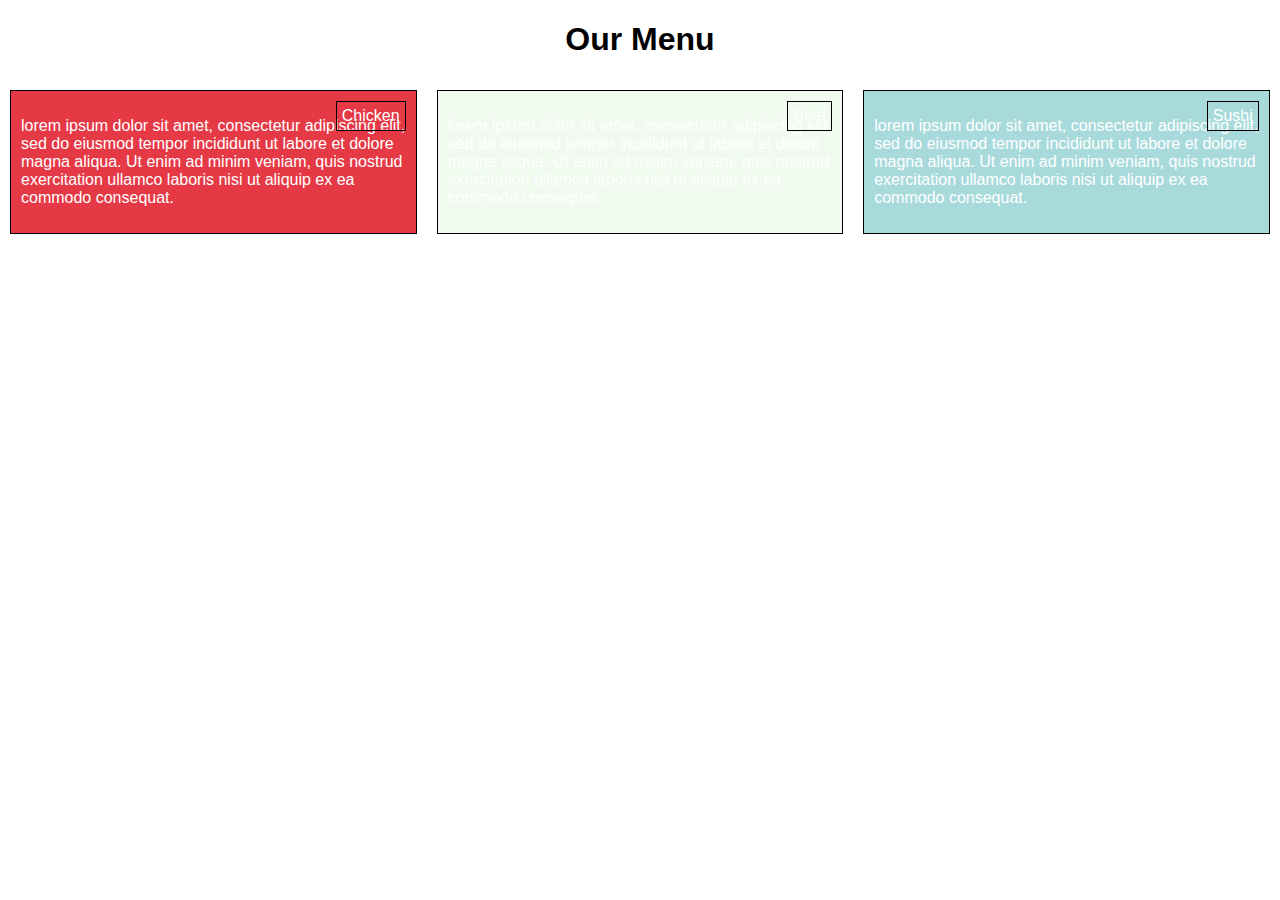
<file: module2-solution/index.html>
<!DOCTYPE html>
<html lang="en">
<head>
    <meta charset="UTF-8">
    <meta name="viewport" content="width=device-width, initial-scale=1.0">
    <link rel="stylesheet" href="styles.css">
    <title>Our Menu</title>
</head>
<body>
    <header>
        <h1>Our Menu</h1>
    </header>
    <main>
        <section class="menu-item chicken">
            <div class="title">Chicken</div>
            <p>lorem ipsum dolor sit amet, consectetur adipiscing elit, sed do eiusmod tempor incididunt ut labore et dolore magna aliqua. Ut enim ad minim veniam, quis nostrud exercitation ullamco laboris nisi ut aliquip ex ea commodo consequat.</p>
        </section>
        <section class="menu-item beef">
            <div class="title">Beef</div>
            <p>lorem ipsum dolor sit amet, consectetur adipiscing elit, sed do eiusmod tempor incididunt ut labore et dolore magna aliqua. Ut enim ad minim veniam, quis nostrud exercitation ullamco laboris nisi ut aliquip ex ea commodo consequat.</p>
        </section>
        <section class="menu-item sushi">
            <div class="title">Sushi</div>
            <p>lorem ipsum dolor sit amet, consectetur adipiscing elit, sed do eiusmod tempor incididunt ut labore et dolore magna aliqua. Ut enim ad minim veniam, quis nostrud exercitation ullamco laboris nisi ut aliquip ex ea commodo consequat.</p>
        </section>
    </main>
</body>
</html>
</file>
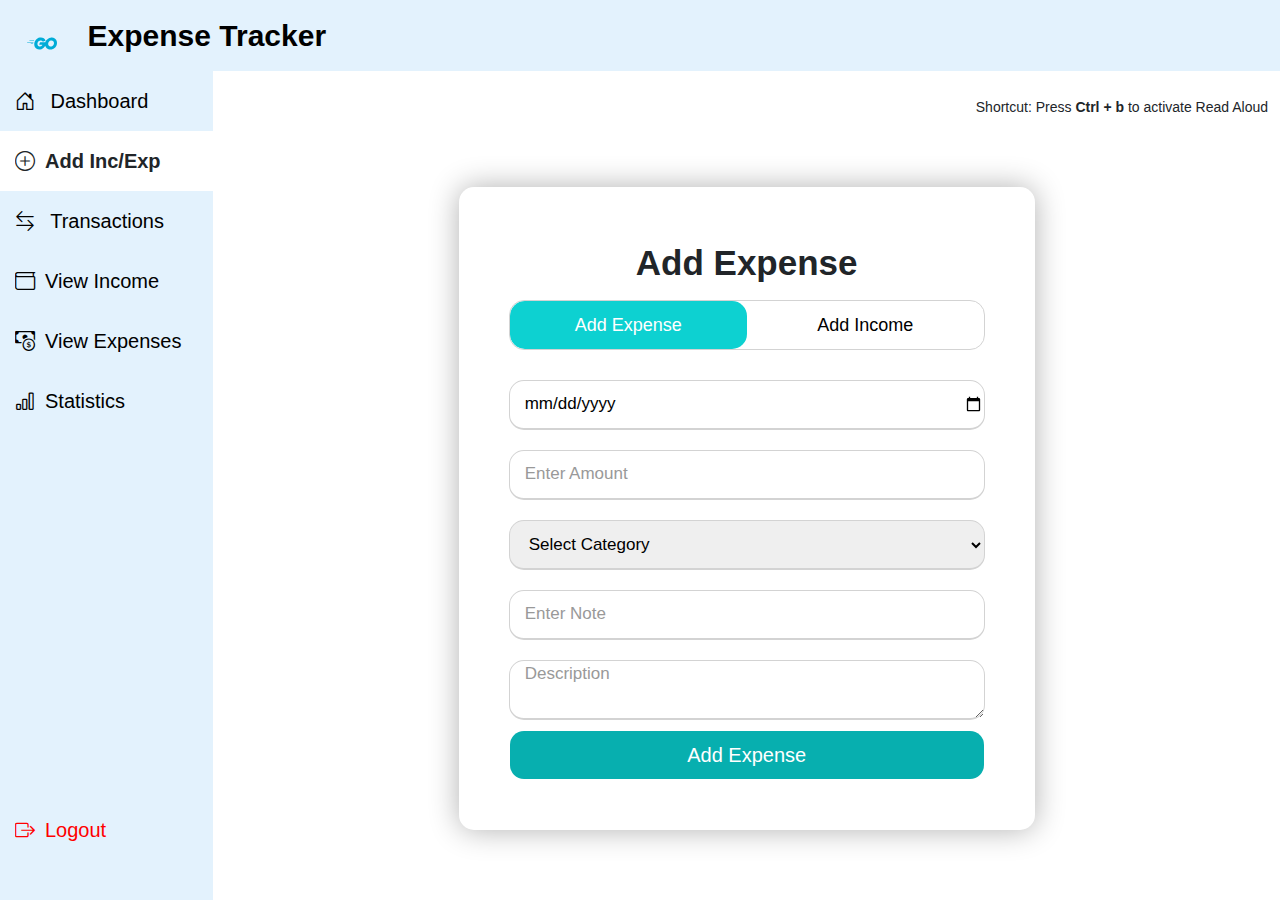
<file: add-inc-exp.html>
<!DOCTYPE html>
<html lang="en">

<head>
    <meta charset="UTF-8">
    <meta name="viewport" content="width=device-width, initial-scale=1.0">
    <title>Add Income/Expense</title>
    <link href="https://cdn.jsdelivr.net/npm/bootstrap@5.3.0-alpha1/dist/css/bootstrap.min.css" rel="stylesheet">
    <link href="https://cdn.jsdelivr.net/npm/bootstrap-icons/font/bootstrap-icons.css" rel="stylesheet">

    <link rel="stylesheet" href="add-inc-exp.css">

    <style>
        .popUp {
            position: absolute;
    height: 25vh;
    width: 25vw;
    top: 50%;
    left: 50%;
    transform: translate(-50%, -50%);
    background: #f0f8ff; /* Light azure */
    border: 1px solid #3f51b5; /* Blue border */
    border-radius: 15px; /* Rounder corners */
    box-shadow: 0 10px 20px rgba(0, 0, 0, 0.3); /* Soft shadow for depth */
    opacity: 0;
    visibility: hidden;
    transition: opacity 0.4s ease, visibility 0.4s ease, transform 0.4s ease;
    justify-content: center;
    align-items: center;
    flex-direction: column;
    display: flex;
    z-index: 999999;
    padding: 20px; /* Add some padding inside */
        }

        .popUp h2 {
    color: #3f51b5; /* Match the border color */
    font-family: 'Arial', sans-serif;
    font-size: 1.5rem;
    margin-bottom: 10px;
}

.popUp img {
    width: 40px; /* Slightly larger checkmark */
    height: 40px;
}
.popUp.show {
    opacity: 1;
    visibility: visible;
    transform: translate(-50%, -50%) scale(1.05); /* Slightly grow for attention */
}



    @media (min-width:992px) and (max-width:1199px){
      .popUp {
      width: 50%;
    }
  
    } 

    @media (min-width:768px) and (max-width:991px){
      .popUp {
      width: 60%;
    }
    .popUp.show {
      width: 60%;
      z-index: 9;
      opacity: 1; 
      visibility: visible;
      transform: translate(-50%, -50%) scale(1.05); 
  }
    }
   
    @media (max-width:767px){
      .popUp {
      width: 70%;
    }
    .popUp.show {
      width: 70%;
      z-index: 9;
      opacity: 1; 
      visibility: visible;
      transform: translate(-50%, -50%) scale(1.05); 
  }
      
    }

    @media (max-width:530px){

      .popUp {
      width: 80%;
    }
  
    .popUp.show {
      width: 80%;
      z-index: 9;
      opacity: 1; 
      visibility: visible;
      transform: translate(-50%, -50%) scale(1.05); 
  }
  
}
    </style>
    
</head>

<header>
    <nav class="navbar fixed-top" style="background-color: #e3f2fd;">
        <div class="container-fluid">
            <a class="navbar-brand" href="#">
                <img src="logo.svg" alt="Logo" width="60" height="30" class="d-inline-block align-text-top">
                <span id="brand">Expense Tracker</span>
            </a>
            <span class="navbar-text" id="User_Name"></span>
            <button class="navbar-toggler d-md-none" type="button" data-bs-toggle="collapse" data-bs-target="#sidebar"
                aria-controls="sidebar" aria-expanded="false" aria-label="Toggle navigation">
                <span class="navbar-toggler-icon"></span>
            </button>
        </div>
    </nav>
</header>

<body style="display: flex;flex-direction: column;">
    <div id="regMessagePopUp" class="popUp"><h2>Added successfully</h2><img src="checkMark.png" width="30" height="30"> </div>
    
    
    <div class="container-fluid">
        <div class="row">
            <!-- Sidebar -->
            <nav id="sidebar" style="z-index: 9;" class="col-md-3 col-lg-2 d-md-block sidebar collapse navbar-collapse">
                <div class="position-sticky">
                    <ul class="nav flex-column navbar-nav ms-auto mb-2 mb-lg-0">
                        <li class="nav-item">
                            <a id="invisible" class="nav-link" href="#">
                                <i class="bi bi-house-door"></i> Dashboard
                            </a>
                        </li> 
                        <li class="nav-item">
                            <a class="nav-link" href="homepage.html">
                                <i class="bi bi-house-door"></i> Dashboard
                            </a>
                        </li>
                        <li class="nav-item ">
                            <a class="nav-link active"  href="add-inc-exp.html">
                                <i class="bi bi-plus-circle"></i>Add Inc/Exp
                            </a>
                        </li>
                        <li class="nav-item">
                            <a class="nav-link" href="transactions.html">
                                <i class="bi bi-arrow-left-right"></i> Transactions
                            </a>
                        <li class="nav-item">
                            <a class="nav-link" href="viewinc.html">
                                <i class="bi bi-wallet"></i>View Income
                            </a>
                        </li>
                        <li class="nav-item">
                            <a class="nav-link" href="viewexp.html">
                                <i class="bi bi-cash-coin"></i>View Expenses
                            </a>
                        </li>
                        </li>
                        <li class="nav-item">
                            <a class="nav-link" href="stats.html">
                                <i class="bi bi-bar-chart"></i>Statistics
                            </a>
                        </li>
                    </ul>
                </div>

                <div class="position-absolute bottom-0 w-95">
                    <ul class="nav flex-column mb-3">
                        <li class="nav-item" id="logout">
                            <a class="nav-link" style="margin-bottom: 10%;" href="login.html">
                                <span id="lgout"><i class="bi bi-box-arrow-right"></i>Logout</span>
                            </a>
                        </li>
                    </ul>
                </div>
            </nav>
            <div class="text-end mt-4" style="margin-right: 10px; padding-top: 30px;">
                <button id="readAloudButton" class="btn btn-primary" hidden>Read Aloud</button>
                <p><small>Shortcut: Press <strong>Ctrl + b</strong> to activate Read Aloud</small></p>
            </div>
            <main class="col-md-9 ms-sm-auto col-lg-10 content" style="display: flex; justify-content: center;">
                

                <div class="wrapper">
                    <div class="title-text">
                        <div class="title login">Add Expense</div>
                    </div>
                    <div class="form-container">
                        <div class="slide-controls">
                            <input type="radio" name="slide" id="login" checked>
                            <input type="radio" name="slide" id="signup">
                            <label for="login" class="slide login">Add Expense</label>
                            <label for="signup" class="slide signup">Add Income</label>
                            <div class="slider-tab"></div>
                        </div>
                        <div class="form-inner">
                            <form action="#" id="ExpenseForm" class="login" onsubmit="handleAddIncomeExpense(event,true)">
                                <div class="field">
                                    <input type="date" name="date" id="date" placeholder="Date" required>
                                </div>
                                <div class="field">
                                    <input type="number" name="amount" id="amount" placeholder="Enter Amount"  required>
                                </div>
                                <div class="field">
                                    <select name="cat" id="cat" required >
                                        <option value=""selected disabled hidden id="place">Select Category</option>
                                        <option value="Food">Food</option>
                                        <option value="Transport">Transport</option>
                                        <option value="Household">Household</option>
                                        <option value="Apparel">Apparel</option>
                                        <option value="Beauty">Beauty</option>
                                        <option value="Health">Health</option>
                                        <option value="Grocery">Grocery</option>
                                        <option value="Shopping">Shopping</option>
                                        <option value="Others">Others</option>
                                    </select>
                                </div>
                                <div class="field">
                                    <input type="text" name="note" id="note" placeholder="Enter Note" required>
                                </div>
                                <div class="field">
                                    <textarea name="description" id="description" placeholder="Description" ></textarea>
                                </div>
                                <div class="field btn">
                                    <div class="btn-layer"></div>
                                    <input type="submit" value="Add Expense">
                                </div>
                            </form>
                            <form action="#" id="IncomeForm" class="signup" onsubmit="handleAddIncomeExpense(event,false)">
                                <div class="field">
                                    <input type="date" name="date" id="date" placeholder="Date" required>
                                </div>
                                <div class="field">
                                    <input type="number" name="amount" id="amount" placeholder="Enter Amount"  required>
                                </div>
                                <div class="field">
                                    <select name="cat" id="cat" required>
                                        <option value="" selected disabled hidden id="place">Select Category</option>
                                        <option value="Allowance">Allowance</option>
                                        <option value="Salary">Salary</option>
                                        <option value="Petty Cash">Petty Cash</option>
                                        <option value="Bonus">Bonus</option>
                                        <option value="Contribution">Contribution</option>
                                        <option value="Shares">Returns from Shares</option>
                                        <option value="Others">Others</option>
                                    </select>
                                </div>
                                <div class="field">
                                    <input type="text" name="note" id="note" placeholder="Enter Note" required>
                                </div>
                                <div class="field">
                                    <textarea name="description" id="description" placeholder="Description" ></textarea>
                                </div>
                                <div class="field btn">
                                    <div class="btn-layer"></div>
                                    <input type="submit" value="Add Income">
                                </div>
                            </form>
                        </div>
                    </div>
                </div>
            </main>
        </div>
    </div>
    <script src="https://cdn.jsdelivr.net/npm/@popperjs/core@2.11.6/dist/umd/popper.min.js"></script>
    <script src="https://cdn.jsdelivr.net/npm/bootstrap@5.1.3/dist/js/bootstrap.min.js"></script>
    <script>

        const loginText = document.querySelector(".title-text .login");
        const loginForm = document.querySelector("form.login");
        const loginBtn = document.querySelector("label.login");
        const signupBtn = document.querySelector("label.signup");
        signupBtn.onclick = (() => {
            loginForm.style.marginLeft = "-50%";
            loginText.innerText='Add Income';
            resetForms();
        });
        loginBtn.onclick = (() => {
            loginForm.style.marginLeft = "0%";
            loginText.innerText='Add Expense';
            resetForms();
           
        });


        let user={};
        function getUser(){
            const users = JSON.parse(localStorage.getItem('users')) || [];
            const currentUser = JSON.parse(localStorage.getItem('currentUser')) || {};
            
            if(user){
                user = users.find(user => user.userName === currentUser.userName);
            }else{
                window.location.href = 'login.html';
            }
        let user_Name_doc = document.getElementById('User_Name');
        user_Name_doc.innerText=`Hi ${user.name}`
        }
        getUser();

        function resetForms() {
            // Reset Expense Form
            document.getElementById('ExpenseForm').reset();

            // Reset Income Form
            document.getElementById('IncomeForm').reset();
        }

        function handleAddIncomeExpense(event,expense){
            event.preventDefault();

            let date=event.currentTarget[0].value;
            let amount=event.currentTarget[1].value;
            let category=event.currentTarget[2].value;
            let note=event.currentTarget[3].value;
            let description=event.currentTarget[4].value;

            const newIncome = {
                id:Math.random(),
                date: date,
                amount: amount,
                category: category,
                note: note,
                description: description,
                type:expense?"EXPENSE":'INCOME'
            };

            if(expense){
                user.expenses.push(newIncome);
            }else{
                user.income.push(newIncome);
            }
            
            let users = JSON.parse(localStorage.getItem('users')) || [];

            let newUserList = users.filter((userObj)=>userObj.userName!=user.userName);

            newUserList.push(user);

            localStorage.setItem('users', JSON.stringify(newUserList));

            const popUp = document.getElementById('regMessagePopUp');
            popUp.innerText = `${expense ? "Expense" : "Income"} added successfully`;

            
            const img = document.createElement('img');
            img.src = "checkMark.png";
            img.width = 30;
            img.height = 30;

            
            popUp.appendChild(img);
            popUp.classList.add('show'); 
            setTimeout(() => {
                popUp.classList.remove('show'); 
            }, 2000);
            resetForms();

        }

        // Function to check if the Add Expense or Add Income form is active and read the data accordingly
        function speakFormData() {
            // Cancel any ongoing speech first to restart from the beginning
            window.speechSynthesis.cancel();

            // Get which form is currently selected (Add Expense or Add Income)
            const loginRadio = document.getElementById('login');
            const isExpense = loginRadio.checked; // If 'login' is checked, it's the Add Expense form.

            // Now based on which form is active, gather the respective data
            let date, amount, category, note, description;

            if (isExpense) {
                // Add Expense form is active
                date = document.querySelector('form.login #date').value || "No date selected";
                amount = document.querySelector('form.login #amount').value || "No amount entered";
                category = document.querySelector('form.login #cat').value || "No category selected";
                note = document.querySelector('form.login #note').value || "No note entered";
                description = document.querySelector('form.login #description').value || "No description provided";
            } else {
                // Add Income form is active
                date = document.querySelector('form.signup #date').value || "No date selected";
                amount = document.querySelector('form.signup #amount').value || "No amount entered";
                category = document.querySelector('form.signup #cat').value || "No category selected";
                note = document.querySelector('form.signup #note').value || "No note entered";
                description = document.querySelector('form.signup #description').value || "No description provided";
            }

            // Construct the text to be spoken based on the active form
            const textToSpeak = `
        Here is the information you have entered: 
        Date: ${date}, 
        Amount: ${amount}, 
        Category: ${category}, 
        Note: ${note}, 
        Description: ${description}.
    `;

            // Use the SpeechSynthesis API for text-to-speech
            const speechSynthesis = window.speechSynthesis;
            const utterance = new SpeechSynthesisUtterance(textToSpeak);

            // Speak the text
            speechSynthesis.speak(utterance);
        }

        // Add keyboard shortcut (Ctrl + R) to trigger the reading of form data
        document.addEventListener('keydown', (event) => {
            if (event.ctrlKey && event.key === 'b') {
                event.preventDefault();  // Prevent default browser behavior (if any)
                speakFormData();  // Restart speech when Ctrl+R is pressed
            }
        });

        // Add a button click event listener to restart the speech when the button is pressed
        document.getElementById('ttsFormBtn').addEventListener('click', speakFormData);
        
    </script>
</body>

</html>
</file>
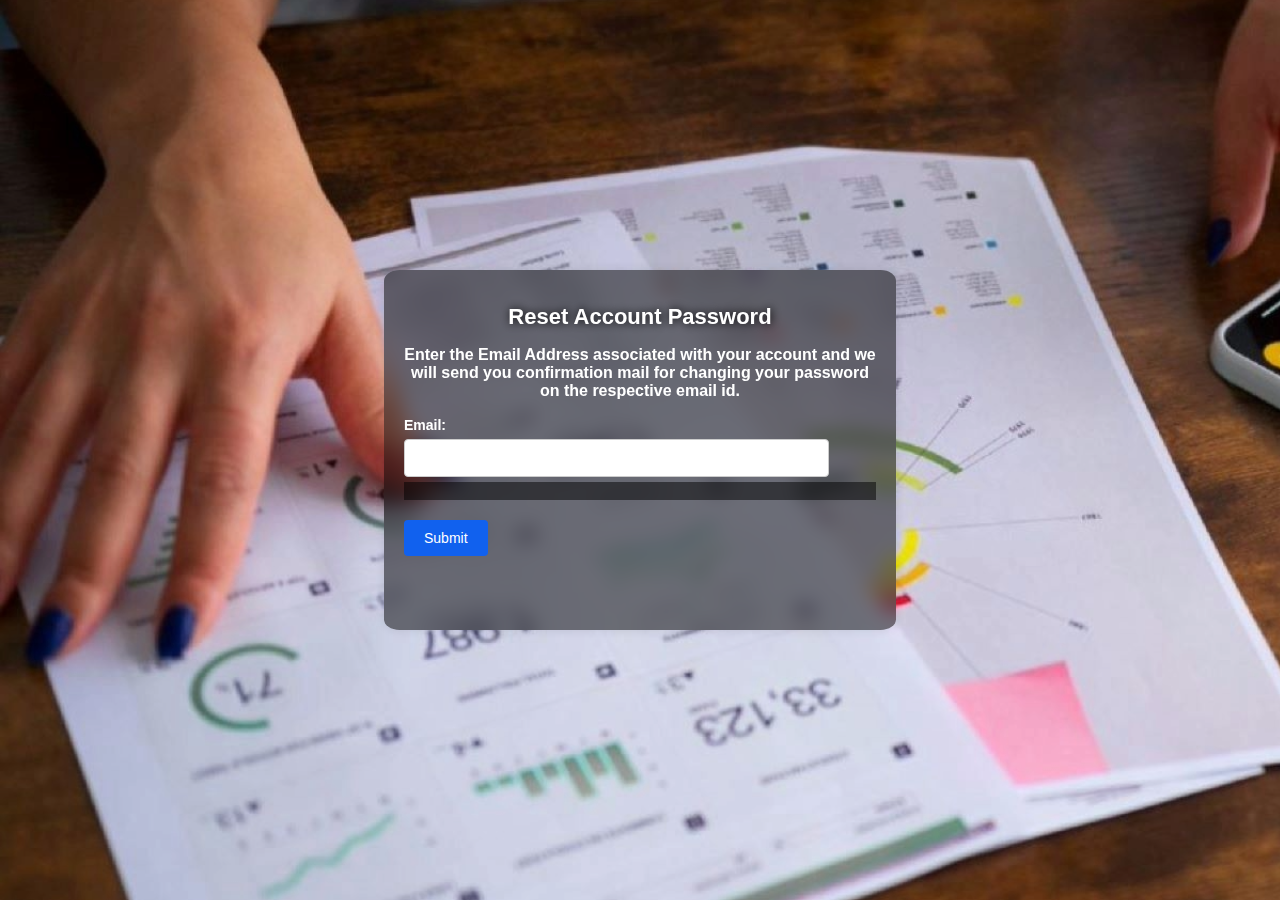
<file: forgetPassword.html>
<!DOCTYPE html>
<html lang="en">
<head>
  <meta charset="UTF-8">
  <meta name="viewport" content="width=device-width, initial-scale=1.0">
  <title>Multi-Step Form</title>
  <link rel="stylesheet" type="text/css" href="tlogin.css">
  <style>
      .popUp {
    position: absolute;
    height: 25vh;
    width: 25vw;
    top: 50%;
    left: 50%;
    transform: translate(-50%, -50%);
    background: #f0f8ff; /* Light azure */
    border: 1px solid #3f51b5; /* Blue border */
    border-radius: 15px; /* Rounder corners */
    box-shadow: 0 10px 20px rgba(0, 0, 0, 0.3); /* Soft shadow for depth */
    opacity: 0;
    visibility: hidden;
    transition: opacity 0.4s ease, visibility 0.4s ease, transform 0.4s ease;
    justify-content: center;
    align-items: center;
    flex-direction: column;
    display: flex;
    z-index: 999999;
    padding: 20px; /* Add some padding inside */
}

.popUp h2 {
    color: #3f51b5; /* Match the border color */
    font-family: 'Arial', sans-serif;
    font-size: 1.5rem;
    margin-bottom: 10px;
}

.popUp img {
    width: 40px; /* Slightly larger checkmark */
    height: 40px;
}

.popUp.show {
    opacity: 1;
    visibility: visible;
    transform: translate(-50%, -50%) scale(1.05); /* Slightly grow for attention */
}

    body {
      
      background-image:url(login.png);
      display: flex;
      justify-content: center;
      align-items: center;
      height: 100vh;
      width: 100vw;
      margin: 0;
    }

    .form-container {
      width: 30vw;
	  height: 40vh;
    min-height: fit-content;
      padding: 20px;
      background-color: rgba(0, 0, 0, 0.5); /* Semi-transparent background color */
      backdrop-filter: blur(10px);
      box-shadow: 0px 0px 10px rgba(0, 0, 0, 0.1);
      border-radius: 3%;
    }

    .form-step {
      display: none;
    }

    .form-step.active {
      display: block;
    }

    .form-container h2 {
      text-align: center;
      margin-bottom: 20px;
      font-size: 20px;
      color: white;
	  text-shadow: black 1px 0 10px;
	  font:600 22px/18px 'Open Sans',sans-serif;
    }

    .form-group {
      margin-bottom: 15px;
    }
	
	.form-group p{
      color: white; 
	  text-align: center;
    }

    .form-group label {
      display: block;
      margin-bottom: 5px;
      font-size: 14px;
      color: white;
	  
    }

    .form-group input {
      width: 90%;
      padding: 10px;
      margin: 0px ;
      font-size: 14px;
      border: 1px solid #ccc;
      border-radius: 4px;
    }

    .form-navigation {
      display: flex;
      justify-content: space-between;
      margin-top: 20px;
    }

    .form-navigation button {
      padding: 10px 20px;
      font-size: 14px;
      border: none;
      color: #fff;
      cursor: pointer;
      border-radius: 4px;
    }

    .form-navigation .next-btn {
      background:#1161ee;
    }

    .login-error-message {
      color: red;
      font-size: 12px;
      margin-top: 5px;
      color: rgba(0, 0, 0, 0); 
      text-align: center;
      font-size: x-small;
    }

    @media (min-width:1200px){
      .form-container{
        width: 40%;
        min-height: fit-content;
      }
    }

    @media (min-width:992px) and (max-width:1199px){
      .popUp {
      width: 50%;
    }
  
      .form-container{
        width: 60%;
        min-height: fit-content;
      }
    } 

    @media (min-width:768px) and (max-width:991px){
      .popUp {
      width: 60%;
    }
    .popUp.show {
      width: 60%;
      z-index: 9;
      opacity: 1; 
      visibility: visible;
      transform: translate(-50%, -50%) scale(1.05); 
  }
      .form-container{
        width:60%;
        height: min-content;
      }
    }
   
    @media (max-width:767px){
      .popUp {
      width: 70%;
    }
    .popUp.show {
      width: 70%;
      z-index: 9;
      opacity: 1; 
      visibility: visible;
      transform: translate(-50%, -50%) scale(1.05); 
  }
      .form-container{
        width:60%;
        font-size: small;
        height: min-content;
      }
    }

    @media (max-width:530px){

      .popUp {
      width: 80%;
    }
  
    .popUp.show {
      width: 80%;
      z-index: 9;
      opacity: 1; 
      visibility: visible;
      transform: translate(-50%, -50%) scale(1.05); 
  }
  
}


  </style>
</head>
<body>
  <div id="regMessagePopUp" class="popUp"><h2>Added successfully</h2><img src="checkMark.png" width="30" height="30"> </div>
    
  <div class="form-container">
    <h2>Reset Account Password</h2>
    
    <!-- Step 1: Email -->
    <div class="form-step active" id="step-1">
      <div class="form-group">
        
        <p>Enter the Email Address associated with your account and we will send you confirmation mail for changing your password on the respective email id.</p>
        <label for="email">Email:</label>
        <input type="regEmail" id="regEmail" required>
        <div id="regEmailError" style="backdrop-filter: blur(1000px);" class="login-error-message">Email is required.</div>
      </div>
      <div class="form-navigation">
        <button type="button" class="next-btn" onclick="nextStep(1)">Submit</button>
      </div>
    </div>
    
    <!-- Step 2: Security Question -->
    <div class="form-step" id="step-2">
      <div class="form-group">
        <label for="secQuestion" id="secQuestion">Security Question</label>
        <input type="text" id="secAnswer" required placeholder="Security Answer">
        <div id="secAnswerError" style="backdrop-filter: blur(1000px);" class="login-error-message">Email is required.</div>
      </div>
      <div class="form-navigation">
        <button type="button" class="next-btn" onclick="nextStep(2)">Next</button>
      </div>
    </div>
    
    <!-- Step 3: Password -->
    <div class="form-step" id="step-3">
      <div class="form-group">
        <label for="password">New Password:</label>
        <input type="password" id="password" required>
        <div id="passwordError" style="backdrop-filter: blur(1000px);" class="login-error-message">Email is required.</div>
      </div>
      <div class="form-group">
        <label for="confirm-password">Confirm Password:</label>
        <input type="password" id="confirm-password" required>
        <div id="confirm-passwordError" style="backdrop-filter: blur(1000px);" class="login-error-message">Email is required.</div>
      </div>
      <div class="form-navigation">
        <button type="submit" class="next-btn" onclick="nextStep(3)">Submit</button>
        
      </div>
    </div>
    
  </div>

  <script>
    let currentStep = 1;
    const totalSteps = 3;
    const currentUserEmail = document.getElementById('regEmail');
    let user={};
    var totalExpense = 0;
    var totalincome = 0;
    const users = JSON.parse(localStorage.getItem('users')) || [];
    const passwordRegex = /^(?=.*[A-Z])(?=.*\d)(?=.*[!@#$%^&*])[A-Za-z\d!@#$%^&*]{6,}$/; // at least 6 characters
    
    




    function showStep(step) {

      
      // Hide all steps
      for (let i = 1; i <= totalSteps; i++) {
        document.getElementById(`step-${i}`).classList.remove('active');
      }
      // Show current step
      document.getElementById(`step-${step}`).classList.add('active');
    }

    

    function nextStep(step) {
      const emailRegex = /^[^\s@]+@[^\s@]+\.[^\s@]+$/;
      let password = document.getElementById(`password`).value;
      let confirmpassword = document.getElementById(`confirm-password`).value;
      switch(step){
        case 1:

            if (currentUserEmail.value === "" || !emailRegex.test(currentUserEmail.value)) {
                displayError('regEmail', 'Valid email is required.');
                
                isValid = false;
                return;
            }else{
              if (users.find(user => user.userName === currentUserEmail.value)) {
                
                user = users.find(user => user.userName === currentUserEmail.value);
                
                document.getElementById(`secQuestion`).innerText=user.securityQuestion;
                
              }else{
                displayError('regEmail', 'No user Found');
                return;
                isValid = false;
                }
              
            }
            break;
        case 2:
          if(document.getElementById(`secAnswer`).value==''){
            displayError('secAnswer', 'PleaseEnter a value');
                
            isValid = false;
            return
          }else if (user.securityAnswer != document.getElementById(`secAnswer`).value) {
                displayError('secAnswer', 'Answer doesnt match');
                
                isValid = false;
                return;
            }
            break;
          case 3:
          if(password==''|| !passwordRegex.test(password)){
            displayError('password', 'Valid Password is required least 1 uppercase letter, 1 special character, and 1 number and at least 6 characters');
                
            isValid = false;
            return
          }else if (password!=confirmpassword) {
                displayError('confirm-password', 'Password doesnt match');
                
                isValid = false;
                return;
            }

          handlePasswordChange();
          break;
      }

      if (currentStep < totalSteps) {
        currentStep++;
        showStep(currentStep);
      }
    }

        function displayError(inputId, message) {
            const inputElement = document.getElementById(inputId);
            const errorElement = document.getElementById(inputId + 'Error');
            inputElement.classList.add('input-error');
            errorElement.style.display = 'block';
            errorElement.textContent = message;
            errorElement.style.color = 'red'; 
            
            inputElement.addEventListener('focus', function () {
                inputElement.classList.remove('input-error');
                errorElement.style.color = (inputId.includes('login') ? 'rgba(0, 0, 0, 0)' : 'rgba(0, 0, 0, 0)'); 
                
            });
        }
       

        function handlePasswordChange(){
            event.preventDefault();

            let password=document.getElementById(`password`).value;

            let users = JSON.parse(localStorage.getItem('users')) || [];

            let newUserList = users.filter((userObj)=>userObj.userName!=user.userName);

            user.password=password;

            newUserList.push(user);

            localStorage.setItem('users', JSON.stringify(newUserList));

            const popUp = document.getElementById('regMessagePopUp');
            popUp.innerText = `password updated successfully`;

            
            const img = document.createElement('img');
            img.src = "checkMark.png";
            img.width = 30;
            img.height = 30;

            
            popUp.appendChild(img);
             
            setTimeout(() => {
                popUp.classList.remove('show'); 
                window.location.href = "login.html";
            }, 2000);
            

        }



  </script>

</body>
</html>
</file>
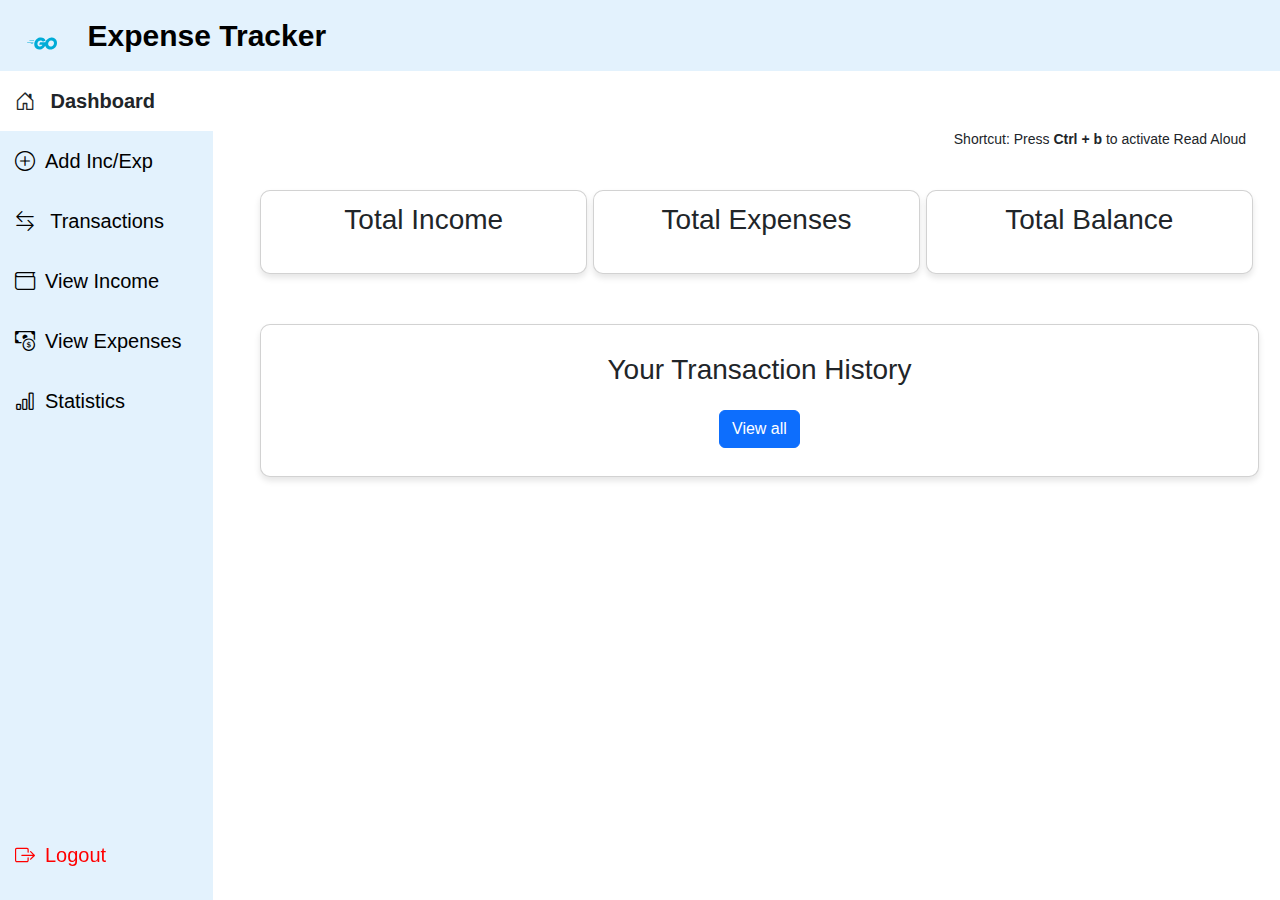
<file: homepage.html>
<!DOCTYPE html>
<html lang="en">

<head>
  <meta charset="UTF-8">
  <meta name="viewport" content="width=device-width, initial-scale=1.0">
  <title>Expense Dashboard</title>
  <link href="https://cdn.jsdelivr.net/npm/bootstrap@5.3.0-alpha1/dist/css/bootstrap.min.css" rel="stylesheet">
  <link href="https://cdn.jsdelivr.net/npm/bootstrap-icons/font/bootstrap-icons.css" rel="stylesheet">

  <link rel="stylesheet" href="homepage.css">
</head>
<header>
  <nav class="navbar fixed-top" style="background-color: #e3f2fd;">
    <div class="container-fluid">
      <a class="navbar-brand" href="#">
        <img src="logo.svg" alt="Logo" width="60" height="30" class="d-inline-block align-text-top">
        <span id="brand">Expense Tracker</span>
      </a>
      <span class="navbar-text" id="User_Name"></span>
      <button class="navbar-toggler d-md-none" type="button" data-bs-toggle="collapse" data-bs-target="#sidebar" aria-controls="sidebar" aria-expanded="false" aria-label="Toggle navigation">
      <span class="navbar-toggler-icon"></span>
      </button>
    </div>
  </nav>
</header>

<body style="display: flex;flex-direction: column;gap: 20px;">
  <div class="container-fluid">
    <div class="row">
      <!-- Sidebar -->
      <nav id="sidebar" class="col-md-3 col-lg-2 d-md-block sidebar collapse navbar-collapse">
        <div class="position-sticky">
          <ul class="nav flex-column navbar-nav ms-auto mb-2 mb-lg-0">
            <li class="nav-item">
              <a id="invisible" class="nav-link" href="#">
                  <i class="bi bi-house-door"></i> Dashboard
              </a>
            </li>
            <li class="nav-item">
              <a class="nav-link active" href="#">
                <i class="bi bi-house-door"></i> Dashboard
              </a>
            </li>
            <li class="nav-item">
              <a class="nav-link" href="add-inc-exp.html">
                <i class="bi bi-plus-circle"></i>Add Inc/Exp
              </a>
            </li>
            <li class="nav-item">
              <a class="nav-link" href="transactions.html">
                <i class="bi bi-arrow-left-right"></i> Transactions
              </a>
              <li class="nav-item">
                <a class="nav-link" href="viewinc.html">
                  <i class="bi bi-wallet"></i>View Income
                </a>
              </li>
              <li class="nav-item">
                <a class="nav-link" href="viewexp.html">
                  <i class="bi bi-cash-coin"></i>View Expenses
                </a>
              </li>
            </li>
            <li class="nav-item">
              <a class="nav-link" href="stats.html">
                <i class="bi bi-bar-chart"></i>Statistics
              </a>
            </li>
          </ul>
        </div>

        <div class="position-absolute bottom-0 ">
          <ul class="nav flex-column mb-3">
            <li class="nav-item" id="logout">
              <a class="nav-link" href="login.html">
                <span id="lgout"><i class="bi bi-box-arrow-right"></i>Logout</span>
              </a>
            </li>
          </ul>
        </div>
      </nav>

      <!-- Page content -->
      <main class="col-md-9 ms-sm-auto col-lg-10 px-md-4 content">
        <div class="text-end fixed mt-3" style="margin-right: 10px; padding-top: 30px; margin-bottom: 10px;">
          <button id="ttsBtn" class="btn btn-primary" hidden>Read aloud</button>
          <p><small>Shortcut: Press <strong>Ctrl + b</strong> to activate Read Aloud</small></p>
        </div>

        <div class="content">
          <!-- Dashboard Cards -->
          <div class="cards">
            <div class="card">
              <h3>Total Income</h3>
              <p class="text-success" id="Total_Income"></p>
            </div>
            <div class="card">
              <h3>Total Expenses</h3>
              <p class="text-danger" id="Total_Expenses"></p>
            </div>
            <div class="card">
              <h3>Total Balance</h3>
              <p  id="Total_Balance"></p>
            </div>
          </div>

          <!-- Transaction History -->
          <div class="card col-lg-12">
            <div class="card-body">
              <h3 class="card-title">Your Transaction History</h3>
              <ul id="expenseList" class="list-group list-group-flush">
                
              </ul>
              <div class="text-center mt-3">
                <button class="btn btn-primary"><a href="transactions.html">View all</a></button>
              </div>
            </div>
          </div>          
        </div>
      </main>
    </div>
  </div>
  <script src="https://cdn.jsdelivr.net/npm/@popperjs/core@2.11.6/dist/umd/popper.min.js"></script>
  <script src="https://cdn.jsdelivr.net/npm/bootstrap@5.1.3/dist/js/bootstrap.min.js"></script>

</body>
<script>
    
    let user={};
    var totalExpense = 0;
    var totalincome = 0;
    function getUser(){
        const users = JSON.parse(localStorage.getItem('users')) || [];
        const currentUser = JSON.parse(localStorage.getItem('currentUser')) || {};
        
        if(user){
            user = users.find(user => user.userName === currentUser.userName);
        }else{
            window.location.href = 'login.html';
        }
        let user_Name_doc = document.getElementById('User_Name');
        user_Name_doc.innerText=`Hi ${user.name}`

        getTotalExpense();
        getTotalIncome();
        getTotalBalance();
        let transactions = [...user.income,...user.expenses];

        transactions = transactions.sort((a, b) => new Date(b.date) - new Date(a.date)).slice(0,5);
        createTransactionList(transactions);
      }
    getUser();
       
      let currentDate = new Date();
    function getTotalExpense(){
      
      user.expenses.map((expense)=>{
        if (new Date(expense.date).getMonth() === new Date().getMonth()) {
          totalExpense+=parseInt(expense.amount);
        }
        
      })
      
      let total_Expenses_doc = document.getElementById('Total_Expenses');
      total_Expenses_doc.innerText=`₹ ${totalExpense}`
      
    }

    function getTotalIncome(){
      
      user.income.map((income)=>{
        if (new Date(income.date).getMonth() === new Date().getMonth()) {
        totalincome+=parseInt(income.amount);}
      })
      
      let Total_Income_doc = document.getElementById('Total_Income');
      Total_Income_doc.innerText=`₹ ${totalincome}`
    }

    function getTotalBalance(){
      let totalBalance = totalincome-totalExpense;
      

      let Total_Balance_doc = document.getElementById('Total_Balance');
      if(totalBalance>0){
        Total_Balance_doc.classList.add('text-success');
      }else{
        Total_Balance_doc.classList.add('text-danger');
      }
      Total_Balance_doc.innerText=`₹ ${totalBalance}`
    }
    
    function createTransactionList(transactions) {
        const ul = document.getElementById('expenseList');
        transactions.forEach(transaction => {
            // Create the list item
            const li = document.createElement('li');
            li.classList.add('list-group-item', 'd-flex', 'justify-content-between', 'align-items-start');

            // Create the div for the transaction description
            const div = document.createElement('div');

            // Create the note span
            const noteSpan = document.createElement('span');
            noteSpan.innerText = transaction.note;

            // Create the date
            const dateSmall = document.createElement('small');
            dateSmall.classList.add('text-muted');
            dateSmall.innerText = transaction.date;

            // Create the category badge
            const badge = document.createElement('small');
            badge.classList.add('badge', transaction.type === 'INCOME' ? 'bg-success' : 'bg-danger');
            badge.innerText = transaction.category;

            // Append the details to the div
            div.appendChild(noteSpan);
            div.appendChild(document.createElement('br'));
            div.appendChild(dateSmall);
            div.appendChild(document.createElement('br'));
            div.appendChild(badge);

            // Create the amount span
            const amountSpan = document.createElement('span');
            amountSpan.classList.add(transaction.type === 'INCOME' ? 'text-success' : 'text-danger');
            amountSpan.innerText = `₹${transaction.amount.toLocaleString()}`;

            // Append the div and amount to the list item
            li.appendChild(div);
            li.appendChild(amountSpan);

            // Append the list item to the ul
            ul.appendChild(li);
        });
    }
    
    // Function to stop and restart speech
  function startSpeech(text) {
    // If any speech is ongoing, stop it immediately
    window.speechSynthesis.cancel();

    // Create a new SpeechSynthesisUtterance instance for the new content
    let speech = new SpeechSynthesisUtterance();
    speech.text = text;
    speech.lang = 'en-US';
    speech.pitch = 1;
    speech.rate = 1;

    // Speak the content
    window.speechSynthesis.speak(speech);
  }

  // Function to read out the content using Web Speech API
  function speakText(text) {
    startSpeech(text);
  }

  // Gather the content from the dashboard
  function readDashboardSummary() {
    let totalIncome = document.getElementById('Total_Income').innerText;
    let totalExpenses = document.getElementById('Total_Expenses').innerText;
    let totalBalance = document.getElementById('Total_Balance').innerText;

    let transactions = document.querySelectorAll('#expenseList .list-group-item');
    let transactionTexts = '';
    transactions.forEach((transaction, index) => {
      let note = transaction.querySelector('span').innerText;
      let date = transaction.querySelector('small').innerText;
      let type = transaction.querySelector('.text-success') ? 'Income' : 'Expense';
      let amount = transaction.querySelector('.text-success, .text-danger').innerText;
      transactionTexts += `Transaction ${index + 1} is ${type}: ${note} on ${date}, Amount: ${amount}. `;
    });

    let summary = `Your total income is ${totalIncome}. Your total expenses are ${totalExpenses}. 
                   Your balance is ${totalBalance}. 
                   Here are your latest transactions: ${transactionTexts}`;

    speakText(summary);
  }

  // Add event listener to the button
  document.getElementById('ttsBtn').addEventListener('click', readDashboardSummary);

  // Add keyboard shortcut (Ctrl + R) to trigger the dashboard summary
  document.addEventListener('keydown', function (event) {
    if (event.ctrlKey && event.key === 'b') {  // Ctrl + R to activate
      readDashboardSummary();
    }
  });


</script>
</html>
</file>
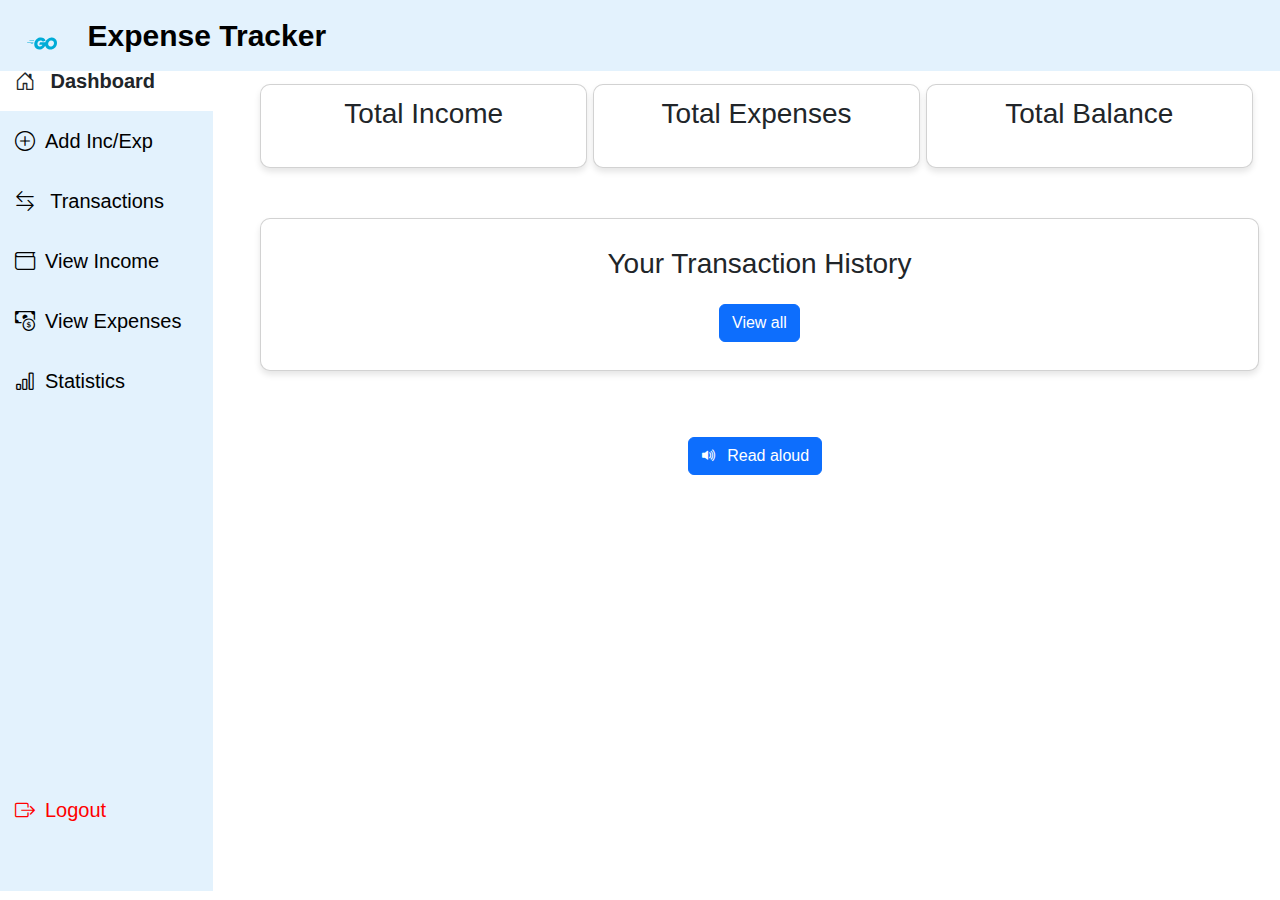
<file: homepage2.html>
<!DOCTYPE html>
<html lang="en">

<head>
  <meta charset="UTF-8">
  <meta name="viewport" content="width=device-width, initial-scale=1.0">
  <title>Expense Dashboard</title>
  <link href="https://cdn.jsdelivr.net/npm/bootstrap@5.3.0-alpha1/dist/css/bootstrap.min.css" rel="stylesheet">
  <link href="https://cdn.jsdelivr.net/npm/bootstrap-icons/font/bootstrap-icons.css" rel="stylesheet">

  <link rel="stylesheet" href="homepage.css">
</head>
<header>
  <nav class="navbar fixed-top" style="background-color: #e3f2fd;">
    <div class="container-fluid">
      <a class="navbar-brand" href="#">
        <img src="logo.svg" alt="Logo" width="60" height="30" class="d-inline-block align-text-top">
        <span id="brand">Expense Tracker</span>
      </a>
      <span class="navbar-text" id="User_Name"></span>
      <button class="navbar-toggler d-md-none" type="button" data-bs-toggle="collapse" data-bs-target="#sidebar"
        aria-controls="sidebar" aria-expanded="false" aria-label="Toggle navigation">
        <span class="navbar-toggler-icon"></span>
      </button>
    </div>
  </nav>
</header>

<body>
  <div class="container-fluid">
    <div class="row">
      <!-- Sidebar -->
      <nav id="sidebar" class="col-md-3 col-lg-2 d-md-block sidebar collapse navbar-collapse">
        <div class="position-sticky">
          <ul class="nav flex-column navbar-nav ms-auto mb-2 mb-lg-0">
            <li class="nav-item">
              <a id="invisible" class="nav-link" href="#">
                <i class="bi bi-house-door"></i> Dashboard
              </a>
            </li>
            <li class="nav-item">
              <a class="nav-link active" href="#">
                <i class="bi bi-house-door"></i> Dashboard
              </a>
            </li>
            <li class="nav-item">
              <a class="nav-link" href="add-inc-exp.html">
                <i class="bi bi-plus-circle"></i>Add Inc/Exp
              </a>
            </li>
            <li class="nav-item">
              <a class="nav-link" href="transactions.html">
                <i class="bi bi-arrow-left-right"></i> Transactions
              </a>
            <li class="nav-item">
              <a class="nav-link" href="viewinc.html">
                <i class="bi bi-wallet"></i>View Income
              </a>
            </li>
            <li class="nav-item">
              <a class="nav-link" href="viewexp.html">
                <i class="bi bi-cash-coin"></i>View Expenses
              </a>
            </li>
            </li>
            <li class="nav-item">
              <a class="nav-link" href="stats.html">
                <i class="bi bi-bar-chart"></i>Statistics
              </a>
            </li>
          </ul>
        </div>

        <div class="position-absolute bottom-0 ">
          <ul class="nav flex-column mb-3">
            <li class="nav-item" id="logout">
              <a class="nav-link" style="margin-bottom: 10%;"  href="login.html">
                <span id="lgout"><i class="bi bi-box-arrow-right"></i>Logout</span>
              </a>
            </li>
          </ul>
        </div>
      </nav>

      <!-- Page content -->
      <main class="col-md-9 ms-sm-auto col-lg-10 px-md-4 content">

        <div class="content">
          <!-- Dashboard Cards -->
          <div class="cards">
            <div class="card">
              <h3>Total Income</h3>
              <p class="text-success" id="Total_Income"></p>
            </div>
            <div class="card">
              <h3>Total Expenses</h3>
              <p class="text-danger" id="Total_Expenses"></p>
            </div>
            <div class="card">
              <h3>Total Balance</h3>
              <p class="text-success" id="Total_Balance"></p>
            </div>
          </div>

          <!-- Transaction History -->
          <div class="card col-lg-12">
            <div class="card-body">
              <h3 class="card-title">Your Transaction History</h3>
              <ul id="expenseList" class="list-group list-group-flush">

              </ul>
              <div class="text-center mt-3">
                <button class="btn btn-primary"><a href="transactions.html">View all</a></button>
              </div>
            </div>
          </div>
        </div>
      </main>
    </div>
  </div>

  <div class="text-center fixed mt-3" style="margin-left: 18%;" id="speakbutton">
      <button id="ttsBtn" class="btn btn-primary"><i class="bi bi-volume-up-fill"></i>Read aloud</button>
  </div>

  <script src="https://cdn.jsdelivr.net/npm/@popperjs/core@2.11.6/dist/umd/popper.min.js"></script>
  <script src="https://cdn.jsdelivr.net/npm/bootstrap@5.1.3/dist/js/bootstrap.min.js"></script>

</body>
<script>

  let user = {};
  var totalExpense = 0;
  var totalincome = 0;
  function getUser() {
    const users = JSON.parse(localStorage.getItem('users')) || [];
    const currentUser = JSON.parse(localStorage.getItem('currentUser')) || {};

    if (user) {
      user = users.find(user => user.userName === currentUser.userName);
    } else {
      window.location.href = 'login.html';
    }
    let user_Name_doc = document.getElementById('User_Name');
    user_Name_doc.innerText = `Hi ${user.name}`

    getTotalExpense();
    getTotalIncome();
    getTotalBalance();
    let transactions = [...user.income, ...user.expenses];

    transactions = transactions.sort((a, b) => new Date(b.date) - new Date(a.date)).slice(0, 5);
    createTransactionList(transactions);
  }
  getUser();


  function getTotalExpense() {

    user.expenses.map((expense) => {
      totalExpense += parseInt(expense.amount);
    })

    let total_Expenses_doc = document.getElementById('Total_Expenses');
    total_Expenses_doc.innerText = `₹ ${totalExpense}`

  }

  function getTotalIncome() {

    user.income.map((income) => {
      totalincome += parseInt(income.amount);
    })

    let Total_Income_doc = document.getElementById('Total_Income');
    Total_Income_doc.innerText = `₹ ${totalincome}`
  }

  function getTotalBalance() {
    let totalBalance = totalincome - totalExpense;


    let Total_Balance_doc = document.getElementById('Total_Balance');
    Total_Balance_doc.innerText = `₹ ${totalBalance}`
  }

  function createTransactionList(transactions) {
    const ul = document.getElementById('expenseList');
    transactions.forEach(transaction => {
      // Create the list item
      const li = document.createElement('li');
      li.classList.add('list-group-item', 'd-flex', 'justify-content-between', 'align-items-start');

      // Create the div for the transaction description
      const div = document.createElement('div');

      // Create the note span
      const noteSpan = document.createElement('span');
      noteSpan.innerText = transaction.note;

      // Create the date
      const dateSmall = document.createElement('small');
      dateSmall.classList.add('text-muted');
      dateSmall.innerText = transaction.date;

      // Create the category badge
      const badge = document.createElement('small');
      badge.classList.add('badge', transaction.type === 'INCOME' ? 'bg-success' : 'bg-danger');
      badge.innerText = transaction.category;

      // Append the details to the div
      div.appendChild(noteSpan);
      div.appendChild(document.createElement('br'));
      div.appendChild(dateSmall);
      div.appendChild(document.createElement('br'));
      div.appendChild(badge);

      // Create the amount span
      const amountSpan = document.createElement('span');
      amountSpan.classList.add(transaction.type === 'INCOME' ? 'text-success' : 'text-danger');
      amountSpan.innerText = `₹${transaction.amount.toLocaleString()}`;

      // Append the div and amount to the list item
      li.appendChild(div);
      li.appendChild(amountSpan);

      // Append the list item to the ul
      ul.appendChild(li);
    });
  }

  // Function to read out the content using Web Speech API
  function speakText(text) {
    let speech = new SpeechSynthesisUtterance();
    speech.text = text;
    speech.lang = 'en-US';
    speech.pitch = 1;
    speech.rate = 1;
    window.speechSynthesis.speak(speech);
  }

  // Gather the content from the dashboard
  function readDashboardSummary() {
    let totalIncome = document.getElementById('Total_Income').innerText;
    let totalExpenses = document.getElementById('Total_Expenses').innerText;
    let totalBalance = document.getElementById('Total_Balance').innerText;

    let transactions = document.querySelectorAll('#expenseList .list-group-item');
    let transactionTexts = '';
    transactions.forEach((transaction, index) => {
      let note = transaction.querySelector('span').innerText;
      let date = transaction.querySelector('small').innerText;
      let type =  transaction.querySelector('.text-success')?'Income':'Expense'
      let amount = transaction.querySelector('.text-success, .text-danger').innerText;
      transactionTexts += `Transaction ${index + 1} type ${type}: ${note} on ${date}, Amount: ${amount}. `;
    });

    let summary = `Your total income is ${totalIncome}. Your total expenses are ${totalExpenses}. 
                   Your balance is ${totalBalance}. 
                   Here are your latest transactions: ${transactionTexts}`;

    speakText(summary);
  }

  // Add event listener to the button
  document.getElementById('ttsBtn').addEventListener('click', readDashboardSummary);


</script>

</html>
</file>
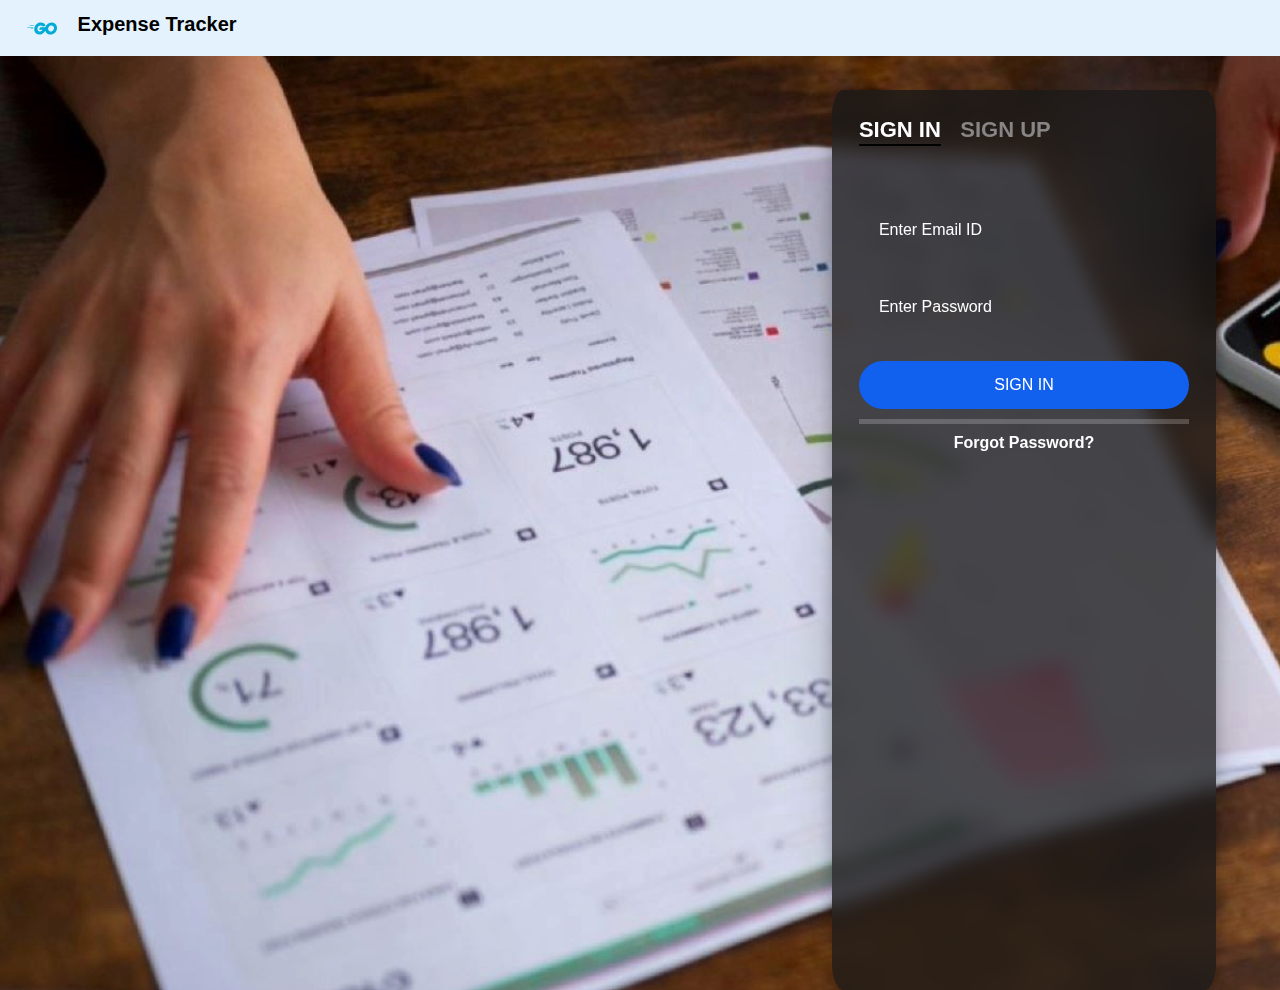
<file: login.html>
<!DOCTYPE html>
<html lang="en">

<head>
    <meta charset="UTF-8">
    <meta name="viewport" content="width=device-width, initial-scale=1.0">
    <title>Expense Tracking System</title>
    <link href="https://cdn.jsdelivr.net/npm/bootstrap@5.3.0-alpha1/dist/css/bootstrap.min.css" rel="stylesheet">
    <link rel="stylesheet" type="text/css" href="tlogin.css">
</head>

<header>
    <nav class="navbar fixed-top" style="background-color: #e3f2fd;">
        <div class="container-fluid">
            <a class="navbar-brand" href="#">
                <img src="logo.svg" alt="Logo" width="60" height="30" class="d-inline-block align-text-top">
                <span id="brand">Expense Tracker</span>
            </a>
        </div>
    </nav>
</header>

<body>
    <div id="regMessagePopUp" class="popUp"><h2>Registered successfully</h2><img src="checkMark.png" width="30" height="30"> </div>
    <div class="login-wrap">
        <div class="login-html">
            <!--div class="tab"-->
            <input id="tab-1" type="radio" name="tab" class="sign-in" checked><label for="tab-1" class="tab">Sign
                In</label>
            <input id="tab-2" type="radio" name="tab" class="sign-up"><label for="tab-2" class="tab">Sign Up</label>
            <!--/div-->
            <div class="login-form">
                <div class="sign-in-htm">
                    <form onsubmit="handleLogin(event)">
                        <div class="group">
                            <input id="loginEmail" type="text" class="input" placeholder="Enter Email ID">
                            <div id="loginEmailError" class="login-error-message">Email is required.</div>
                        </div>
                        <div class="group">
                            <input id="loginPassword" type="password" class="input" data-type="password"
                                placeholder="Enter Password">
                            <div id="loginPasswordError" class="login-error-message">Password is required.</div>

                        </div>
                        <div class="group">
                            <input type="submit" class="button" value="Sign In">
                            <div id="loginMessage" style="color: red;text-align: center; "></div>
                        </div>
                    </form>
                    <div class="hr"></div>
                    <div class="foot-lnk">
                        <a href="forgetPassword.html">Forgot Password?</a>
                    </div>
                </div>
                <div class="sign-up-htm">
                    <form onsubmit="handleRegister(event)">
                        <div class="group">
                            <input id="regName" type="text" class="input" placeholder="Enter Username">
                            <div id="regNameError" class="error-message">Name is required.</div>
                        </div>
                        <div class="group">
                            <input id="regEmail" type="text" class="input" placeholder="Enter Email Address">
                            <div id="regEmailError" class="error-message">Valid email is required.</div>
                        </div>
                        <div class="group">
                            <input id="regPassword" type="password" class="input" data-type="password"
                                placeholder="Enter Password">
                            <div id="regPasswordError" class="error-message">Password is required.</div>
                        </div>
                        <div class="group">
                            <input id="regConfirmPassword" type="password" class="input" data-type="password"
                                placeholder="Enter Confirm Password">
                            <div id="regConfirmPasswordError" class="error-message">Passwords must match.</div>
                        </div>
                        <div class="group">
                            <select id="SecurityQuestion" class="select">
                                <option value="" selected disabled Hidden>Select Security Question</option>
                                <option value="What is your mother's maiden name?">What is your mother's maiden name?
                                </option>
                                <option value="What city were you born in?">What city were you born in?</option>
                                <option value="What was your favorite school teacher's name?">What was your favorite
                                    school teacher's name?</option>
                                <option value="What's your favorite movie?">What's your favorite movie?</option>
                                <option value="What sport do you prefer the most?">What sport do you prefer the most?
                                </option>
                            </select>
                            <div id="SecurityQuestionError" class="error-message">Passwords must match.</div>
                        
                        </div>
                        <div class="group">
                            <input id="SecurityAnswer" type="text" class="input" placeholder="Enter Security Asswer">
                            <div id="SecurityAnswerError" class="error-message">Passwords must match.</div>
                        
                        </div>
                        <div class="group">
                            <input type="submit" class="button" value="Sign Up">
                        </div>
                    </form>
                    <div class="hr"></div>
                    <div class="foot-lnk">
                        <label for="tab-1">Already Member?</a>
                    </div>
                </div>
            </div>
        </div>
    </div>

    <script src="https://cdn.jsdelivr.net/npm/bootstrap@5.0.2/dist/js/bootstrap.bundle.min.js"
    integrity="sha384-MrcW6ZMFYlzcLA8Nl+NtUVF0sA7MsXsP1UyJoMp4YLEuNSfAP+JcXn/tWtIaxVXM" crossorigin="anonymous">
    </script>


</body>

<script>

    function handleRegister(event) {
        event.preventDefault();
        let isValid = true;
    
        const name = document.getElementById('regName').value;
        const email = document.getElementById('regEmail').value;
        const password = document.getElementById('regPassword').value;
        const confirmPassword = document.getElementById('regConfirmPassword').value;
        const secQuestion= document.getElementById('SecurityQuestion').value;
        const secAnswer= document.getElementById('SecurityAnswer').value;
    
        // Clear error messages and reset input styles
        clearErrors(['regName', 'regEmail', 'regPassword', 'regConfirmPassword','SecurityQuestion','SecurityAnswer']);
    
        // Basic regex for email validation
        const emailRegex = /^[^\s@]+@[^\s@]+\.[^\s@]+$/;
        // Regex for password validation: at least 1 uppercase letter, 1 special character, and 1 number
        const passwordRegex = /^(?=.*[A-Z])(?=.*\d)(?=.*[!@#$%^&*])[A-Za-z\d!@#$%^&*]{6,}$/; // at least 6 characters
    
        if (name === "") {
            displayError('regName', 'Name is required.');
            isValid = false;
        }
        if (email === "" || !emailRegex.test(email)) {
            displayError('regEmail', 'Valid email is required.');
            isValid = false;
        }
        if (password === "" || !passwordRegex.test(password)) {
            displayError('regPassword', 'Valid Password is required least 1 uppercase letter, 1 special character, and 1 number and at least 6 characters');
            isValid = false;
        }
        if (password !== confirmPassword) {
            displayError('regConfirmPassword', 'Passwords must match.');
            isValid = false;
        }
        if (secQuestion == '') {
            displayError('SecurityQuestion', 'Please  select a Security Question');
            isValid = false;
        }
        if (secAnswer == '') {
            displayError('SecurityAnswer', 'Please Enter a Security Answer');
            isValid = false;
        }
    
        if (!isValid) return; // Stop the function if validation fails
    
        // Check if the email is already registered
        let users = JSON.parse(localStorage.getItem('users')) || [];
        const userExists = users.some(user => user.userName === email);
    
        if (userExists) {
            displayError('regEmail', "Email already registered!");
            return;
        }
    
        // Save the new user in local storage
        const newUser = {
            name: name,
            userName: email,
            password: password,
            securityQuestion: secQuestion,
            securityAnswer: secAnswer,
            expenses: [],
            income: [],
        };
    
        users.push(newUser);
        localStorage.setItem('users', JSON.stringify(users));
    
        const popUp = document.getElementById('regMessagePopUp');
        popUp.classList.add('show'); // Trigger fade-in
        setTimeout(() => {
            popUp.classList.remove('show'); 
        }, 2000);
    
        document.getElementById('regName').value = "";
        document.getElementById('regEmail').value = "";
        document.getElementById('regPassword').value = "";
        document.getElementById('regConfirmPassword').value = "";
        document.getElementById('SecurityQuestion').value = "";
        document.getElementById('SecurityAnswer').value = "";

    }
    
    
        function handleLogin(event) {
            event.preventDefault();
            let isValid = true;
    
            const email = document.getElementById('loginEmail').value;
            const password = document.getElementById('loginPassword').value;
    
            
            clearErrors(['loginEmail', 'loginPassword']);
    
            if (email === "") {
                displayError('loginEmail', 'Email is required.');
                isValid = false;
            }
            if (password === "") {
                displayError('loginPassword', 'Password is required.');
                isValid = false;
            }
    
            if (!isValid) return; // Stop the function if validation fails
    
            // Fetch users from local storage
            const users = JSON.parse(localStorage.getItem('users')) || [];
    
            // Validate login credentials
            const validUser = users.find(user => user.userName === email && user.password === password);
    
            if (validUser) {
                document.getElementById('loginMessage').style.color = "green";
                document.getElementById('loginMessage').textContent = "Login successful!";
                const currentUser={
                    userName:email,
                    name:validUser.name
                }
                localStorage.setItem('currentUser', JSON.stringify(currentUser));
                window.location.href = 'homepage.html'; // Redirect to homepage
            } else {
                document.getElementById('loginMessage').textContent = "Invalid email or password!";
            }
        }
    
       
        function displayError(inputId, message) {
            const inputElement = document.getElementById(inputId);
            const errorElement = document.getElementById(inputId + 'Error');
            inputElement.classList.add('input-error');
            errorElement.style.display = 'block';
            errorElement.textContent = message;
            errorElement.style.color = 'red'; 
            
            inputElement.addEventListener('focus', function () {
                inputElement.classList.remove('input-error');
                errorElement.style.color = (inputId.includes('login') ? 'rgba(0, 0, 0, 0)' : 'rgba(0, 0, 0, 0)'); 
                
            });
        }
    
       
        function clearErrors(inputIds) {
            inputIds.forEach(inputId => {
                const inputElement = document.getElementById(inputId);
                const errorElement = document.getElementById(inputId + 'Error');
                inputElement.classList.remove('input-error');
                errorElement.style.color = (inputId.includes('login') ? 'rgba(0, 0, 0, 0)' : 'rgba(0, 0, 0, 0)'); 
            });
        }
    
    </script> 



</html>
</file>
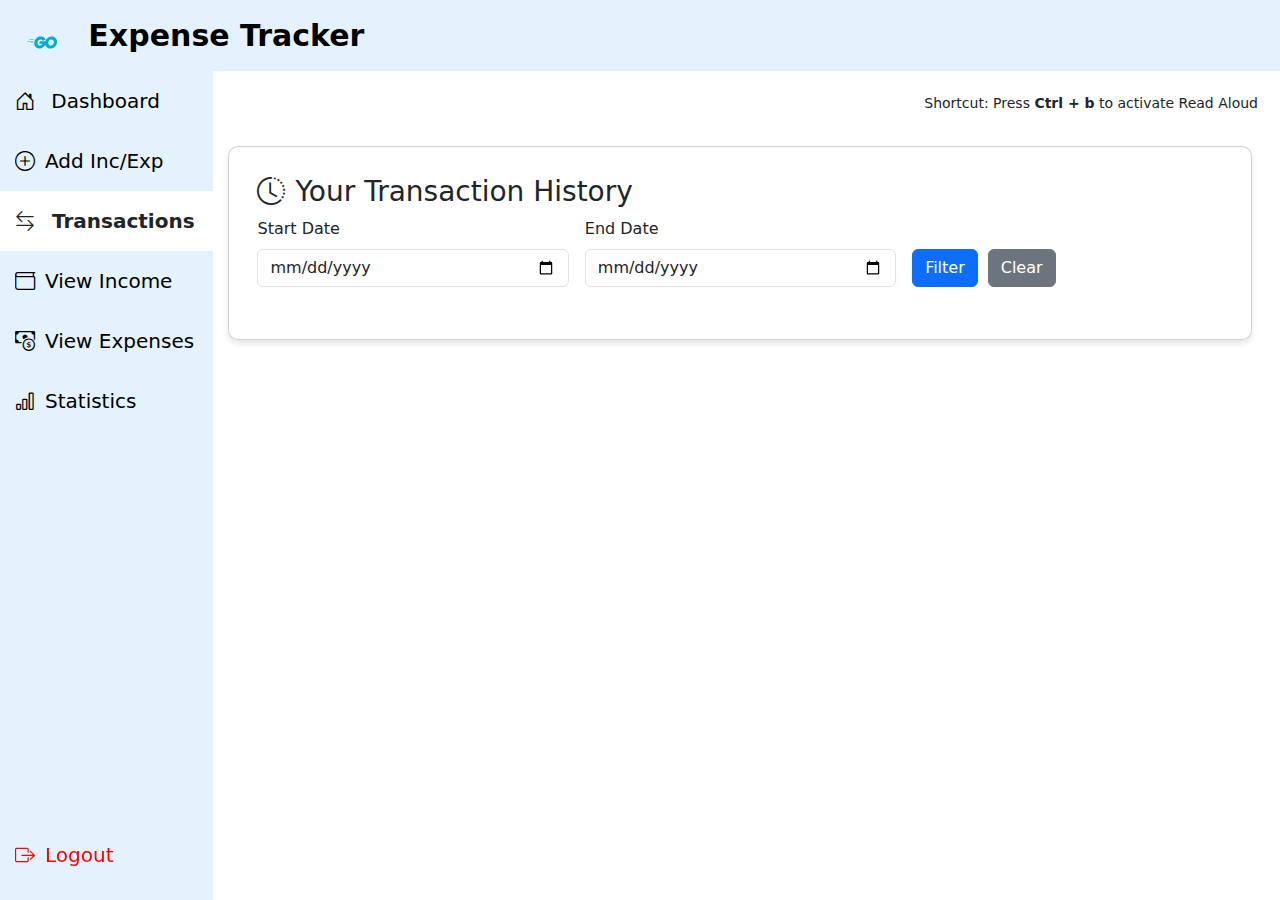
<file: transactions.html>
<!DOCTYPE html>
<html lang="en">

<head>
    <meta charset="UTF-8">
    <meta name="viewport" content="width=device-width, initial-scale=1.0">
    <title>Transaction History</title>
    <link href="https://cdn.jsdelivr.net/npm/bootstrap@5.3.0-alpha1/dist/css/bootstrap.min.css" rel="stylesheet">
    <link href="https://cdn.jsdelivr.net/npm/bootstrap-icons/font/bootstrap-icons.css" rel="stylesheet">

    <link rel="stylesheet" href="transactions.css">
</head>
<header>
    <nav class="navbar fixed-top" style="background-color: #e3f2fd;">
        <div class="container-fluid">
            <a class="navbar-brand" href="#">
                <img src="logo.svg" alt="Logo" width="60" height="30" class="d-inline-block align-text-top">
                <span id="brand">Expense Tracker</span>
            </a>
            <span class="navbar-text" id="User_Name"></span>
            <button class="navbar-toggler d-md-none" type="button" data-bs-toggle="collapse" data-bs-target="#sidebar"
                aria-controls="sidebar" aria-expanded="false" aria-label="Toggle navigation">
                <span class="navbar-toggler-icon"></span>
            </button>
        </div>
    </nav>
</header>

<body style="display: flex;flex-direction: column;gap: 20px;">
    <div class="container-fluid">
        <div class="row">
            <!-- Sidebar -->
            <nav id="sidebar" class="col-md-3 col-lg-2 d-md-block sidebar collapse navbar-collapse">
                <div class="position-sticky">
                    <ul class="nav flex-column navbar-nav ms-auto mb-2 mb-lg-0">
                        <li class="nav-item">
                            <a id="invisible" class="nav-link" href="#">
                                <i class="bi bi-house-door"></i> Dashboard
                            </a>
                        </li>
                        <li class="nav-item">
                            <a class="nav-link" href="homepage.html">
                                <i class="bi bi-house-door"></i> Dashboard
                            </a>
                        </li>
                        <li class="nav-item">
                            <a class="nav-link" href="add-inc-exp.html">
                                <i class="bi bi-plus-circle"></i>Add Inc/Exp
                            </a>
                        </li>
                        <li class="nav-item">
                            <a class="nav-link active" href="transactions.html">
                                <i class="bi bi-arrow-left-right"></i> Transactions
                            </a>
                        <li class="nav-item">
                            <a class="nav-link" href="viewinc.html">
                                <i class="bi bi-wallet"></i>View Income
                            </a>
                        </li>
                        <li class="nav-item">
                            <a class="nav-link" href="viewexp.html">
                                <i class="bi bi-cash-coin"></i>View Expenses
                            </a>
                        </li>
                        </li>
                        <li class="nav-item">
                            <a class="nav-link" href="stats.html">
                                <i class="bi bi-bar-chart"></i>Statistics
                            </a>
                        </li>
                    </ul>
                </div>

                <div class="position-absolute bottom-0 w-95">
                    <ul class="nav flex-column mb-3">
                        <li class="nav-item" id="logout">
                            <a class="nav-link" href="login.html">
                                <span id="lgout"><i class="bi bi-box-arrow-right"></i>Logout</span>
                            </a>
                        </li>
                    </ul>
                </div>
            </nav>

            <main class="col-md-9 ms-sm-auto col-lg-10 px-md-6 content">
                <div class="text-end" style="margin-right: 10px; padding-top: 30px; margin-bottom: 10px;">
                    <button id="ttsBtn" class="btn btn-primary" hidden>Read aloud</button>
                    <p><small>Shortcut: Press <strong>Ctrl + b</strong> to activate Read Aloud</small></p>
                </div>

                <div class="card col-lg-12">
                    <div class="card-body">
                        <h3 class="card-title"><i class="bi bi-clock-history"></i>Your Transaction History</h3>

                        <!-- Date Filter Form -->
                        <form class="mb-4 row g-3">
                            <div class="col-md-4">
                                <label for="startDate" class="form-label">Start Date</label>
                                <input type="date" class="form-control" id="startDate">
                            </div>
                            <div class="col-md-4">
                                <label for="endDate" class="form-label">End Date</label>
                                <input type="date" class="form-control" id="endDate">
                            </div>
                            <div class="col-md-4 d-flex align-items-end">
                                <button type="button" class="btn btn-primary" onclick="getUser()">Filter</button>
                                <button type="button" class="btn btn-secondary" style="margin-left: 10px;"
                                    onclick="clearFilter()">Clear</button>
                            </div>
                        </form>
                        <div id="main">

                        </div>
                        <ul id="expenseList" class="list-group list-group-flush">

                        </ul>
                    </div>
                </div>
            </main>
        </div>

        <script src="https://cdn.jsdelivr.net/npm/@popperjs/core@2.11.6/dist/umd/popper.min.js"></script>
        <script src="https://cdn.jsdelivr.net/npm/bootstrap@5.1.3/dist/js/bootstrap.min.js"></script>
</body>
<script>

    let user = {};
    var totalExpense = 0;
    var totalincome = 0;
    function getUser() {
        const users = JSON.parse(localStorage.getItem('users')) || [];
        const currentUser = JSON.parse(localStorage.getItem('currentUser')) || {};

        if (user) {
            user = users.find(user => user.userName === currentUser.userName);
        } else {
            window.location.href = 'login.html';
        }
        let user_Name_doc = document.getElementById('User_Name');
        user_Name_doc.innerText = `Hi ${user.name}`


        let transactions = [...user.income, ...user.expenses];
        if (transactions.length > 0) {
            transactions = transactions.sort((a, b) => new Date(b.date) - new Date(a.date));
            createTransactionList(transactions);
            let main = document.getElementById('main');
            main.innerHTML = '';
        } else {
            showNoData();
        }
    }
    getUser();

    function clearFilter() {
        window.location.reload();
    }


    function createTransactionList(transactions) {
        const ul = document.getElementById('expenseList');
        const minDate = document.getElementById('startDate').value;
        const maxDate = document.getElementById('endDate').value;
        ul.innerHTML = ''
        transactions.forEach(transaction => {
            const transactionDate = new Date(transaction.date);
            const startDate = new Date(minDate);
            const endDate = new Date(maxDate);
            if ((transactionDate >= startDate && transactionDate <= endDate) || (minDate == '' || maxDate == '')) {
                // Create the list item
                const li = document.createElement('li');
                li.classList.add('list-group-item', 'd-flex', 'justify-content-between', 'align-items-start');

                // Create the div for the transaction description
                const div = document.createElement('div');

                // Create the note span
                const noteSpan = document.createElement('span');
                noteSpan.innerText = transaction.note;

                // Create the date
                const dateSmall = document.createElement('small');
                dateSmall.classList.add('text-muted');
                dateSmall.innerText = transaction.date;

                // Create the category badge
                const badge = document.createElement('small');
                badge.classList.add('badge', transaction.type === 'INCOME' ? 'bg-success' : 'bg-danger');
                badge.innerText = transaction.category;

                // Append the details to the div
                div.appendChild(noteSpan);
                div.appendChild(document.createElement('br'));
                div.appendChild(dateSmall);
                div.appendChild(document.createElement('br'));
                div.appendChild(badge);

                // Create the amount span
                const amountSpan = document.createElement('span');
                amountSpan.classList.add(transaction.type === 'INCOME' ? 'text-success' : 'text-danger');
                amountSpan.innerText = `₹${transaction.amount.toLocaleString()}`;
                let closeIcon = document.createElement('img');
                closeIcon.src = 'close.png'
                closeIcon.width = 15;
                closeIcon.classList.add('closeIcon')
                closeIcon.addEventListener("click", () => handleDelete(transaction.id, transaction.type === 'INCOME' ? false : true));
                closeIcon.height = 15
                amountSpan.appendChild(closeIcon);
                // Append the div and amount to the list item
                li.appendChild(div);
                li.appendChild(amountSpan);

                // Append the list item to the ul
                ul.appendChild(li);
            }
        });

    }

    function handleDelete(id, expense) {
        console.log(id);

        let users = JSON.parse(localStorage.getItem('users')) || [];

        let newUserList = users.filter((userObj) => userObj.userName != user.userName);
        if (expense) {
            user.expenses = user.expenses.filter((expense) => expense.id != id);
        } else {
            user.income = user.income.filter((income) => income.id != id);
        }
        newUserList.push(user);

        localStorage.setItem('users', JSON.stringify(newUserList));
        window.location.reload();

    }

    function showNoData() {
        let main = document.getElementById('main');

        let expenseListDIV = document.createElement('div');

        expenseListDIV.classList.add( 'col-lg-12');

        expenseListDIV.innerHTML = `<div style="height: 30vh;
                                            display: flex;
                                            align-items: center;
                                            justify-content: center;">
                                            
                                    <h1>No Data to Show</h1></div>`

        main.appendChild(expenseListDIV);
    }

    // Function to stop and restart speech
  function startSpeech(text) {
    // If any speech is ongoing, stop it immediately
    window.speechSynthesis.cancel();

    // Create a new SpeechSynthesisUtterance instance for the new content
    let speech = new SpeechSynthesisUtterance();
    speech.text = text;
    speech.lang = 'en-US';
    speech.pitch = 1;
    speech.rate = 1;

    // Speak the content
    window.speechSynthesis.speak(speech);
  }

  // Function to read out the content using Web Speech API
  function speakText(text) {
    startSpeech(text);
  }

  // Gather the content from the dashboard
  function readDashboardSummary() {
    let transactions = document.querySelectorAll('#expenseList .list-group-item');
    let transactionTexts = '';
    transactions.forEach((transaction, index) => {
      let note = transaction.querySelector('span').innerText;
      let date = transaction.querySelector('small').innerText;
      let type = transaction.querySelector('.text-success') ? 'Income' : 'Expense';
      let amount = transaction.querySelector('.text-success, .text-danger').innerText;
      transactionTexts += `Transaction ${index + 1} is ${type}: ${note} on ${date}, Amount: ${amount}. `;
    });

    let summary = `Here are your transactions: ${transactionTexts}`;

    speakText(summary);
  }

  // Add event listener to the button
  document.getElementById('ttsBtn').addEventListener('click', readDashboardSummary);

  // Add keyboard shortcut (Ctrl + R) to trigger the dashboard summary
  document.addEventListener('keydown', function (event) {
    if (event.ctrlKey && event.key === 'b') {  // Ctrl + R to activate
      readDashboardSummary();
    }
  });

</script>

</html>
</file>
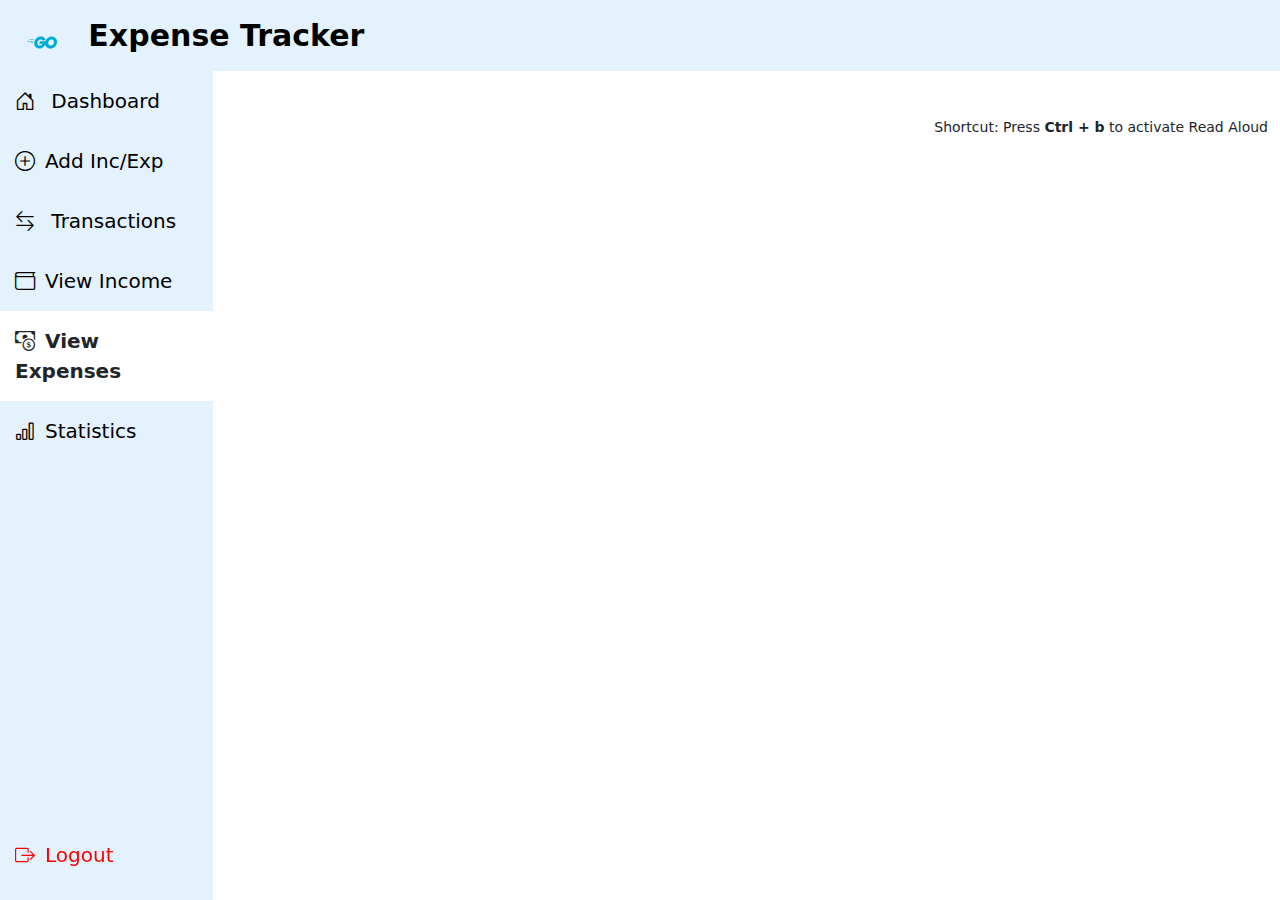
<file: viewexp.html>
<!DOCTYPE html>
<html lang="en">

<head>
    <meta charset="UTF-8">
    <meta name="viewport" content="width=device-width, initial-scale=1.0">
    <title>View Expenses</title>
    <link href="https://cdn.jsdelivr.net/npm/bootstrap@5.3.0-alpha1/dist/css/bootstrap.min.css" rel="stylesheet">
    <link href="https://cdn.jsdelivr.net/npm/bootstrap-icons/font/bootstrap-icons.css" rel="stylesheet">

    <link rel="stylesheet" href="viewexp.css">
</head>
<header>
    <nav class="navbar fixed-top" style="background-color: #e3f2fd;">
        <div class="container-fluid">
            <a class="navbar-brand" href="#">
                <img src="logo.svg" alt="Logo" width="60" height="30" class="d-inline-block align-text-top">
                <span id="brand">Expense Tracker</span>
            </a>
            <span class="navbar-text" id="User_Name"></span>
            <button class="navbar-toggler d-md-none" type="button" data-bs-toggle="collapse" data-bs-target="#sidebar"
                aria-controls="sidebar" aria-expanded="false" aria-label="Toggle navigation">
                <span class="navbar-toggler-icon"></span>
            </button>
        </div>
    </nav>
</header>

<body style="display: flex;flex-direction: column;gap: 20px;">
    <div class="container-fluid">
        <div class="row">
            <!-- Sidebar -->
            <nav id="sidebar" class="col-md-3 col-lg-2 d-md-block sidebar collapse navbar-collapse">
                <div class="position-sticky">
                    <ul class="nav flex-column navbar-nav ms-auto mb-2 mb-lg-0">
                        <li class="nav-item">
                            <a id="invisible" class="nav-link" href="#">
                                <i class="bi bi-house-door"></i> Dashboard
                            </a>
                        </li>
                        <li class="nav-item">
                            <a class="nav-link" href="homepage.html">
                                <i class="bi bi-house-door"></i> Dashboard
                            </a>
                        </li>
                        <li class="nav-item">
                            <a class="nav-link" href="add-inc-exp.html">
                                <i class="bi bi-plus-circle"></i>Add Inc/Exp
                            </a>
                        </li>
                        <li class="nav-item">
                            <a class="nav-link" href="transactions.html">
                                <i class="bi bi-arrow-left-right"></i> Transactions
                            </a>
                        <li class="nav-item">
                            <a class="nav-link" href="viewinc.html">
                                <i class="bi bi-wallet"></i>View Income
                            </a>
                        </li>
                        <li class="nav-item ">
                            <a class="nav-link active" href="viewexp.html">
                                <i class="bi bi-cash-coin"></i>View Expenses
                            </a>
                        </li>
                        </li>
                        <li class="nav-item">
                            <a class="nav-link" href="stats.html">
                                <i class="bi bi-bar-chart"></i>Statistics
                            </a>
                        </li>
                    </ul>
                </div>

                <div class="position-absolute bottom-0 w-95">
                    <ul class="nav flex-column mb-3">
                        <li class="nav-item" id="logout">
                            <a class="nav-link" href="login.html">
                                <span id="lgout"><i class="bi bi-box-arrow-right"></i>Logout</span>
                            </a>
                        </li>
                    </ul>
                </div>
            </nav>

            <div class="text-end mt-4" style="margin-right: 10px; padding-top: 30px;">
                <button id="readAloudButton" class="btn btn-primary" hidden>Read Aloud</button>
                <p><small>Shortcut: Press <strong>Ctrl + b</strong> to activate Read Aloud</small></p>
            </div>
            <main class="col-md-9 ms-sm-auto col-lg-10 px-md-6 content" id="main">
            </main>
        </div>
    </div>

    <script src="https://cdn.jsdelivr.net/npm/@popperjs/core@2.11.6/dist/umd/popper.min.js"></script>
    <script src="https://cdn.jsdelivr.net/npm/bootstrap@5.1.3/dist/js/bootstrap.min.js"></script>

</body>
<script>

    let user = {};
    function getUser() {
        const users = JSON.parse(localStorage.getItem('users')) || [];
        const currentUser = JSON.parse(localStorage.getItem('currentUser')) || {};

        if (user) {
            user = users.find(user => user.userName === currentUser.userName);
        } else {
            window.location.href = 'login.html';
        }
        let user_Name_doc = document.getElementById('User_Name');
        user_Name_doc.innerText = `Hi ${user.name}`


        let transactions = [...user.expenses];

        transactions = transactions.sort((a, b) => new Date(b.date) - new Date(a.date));
        // Group by month
        const groupedByMonth = transactions.reduce((acc, transaction) => {
            // Extract month and year from the date
            const date = new Date(transaction.date);
            const month = date.toLocaleString('default', { month: 'long' }); // e.g., "September"
            const year = date.getFullYear();

            // Create a key in "Month Year" format
            const key = `${month} ${year}`;

            // Initialize the array for this month if it doesn't exist
            if (!acc[key]) {
                acc[key] = [];
            }

            // Add the transaction to the respective month group
            acc[key].push(transaction);

            return acc;
        }, {});


        if (Object.entries(groupedByMonth).length > 0) {
            Object.entries(groupedByMonth).forEach(([key, transactions]) => {
                createTransactionList(transactions, key);
            })
        } else {
            showNoData()
        }
    }
    getUser();

    function showNoData() {
        let main = document.getElementById('main');

        let expenseListDIV = document.createElement('div');

        expenseListDIV.classList.add('card', 'col-lg-12');

        expenseListDIV.innerHTML = `<div style="height: 85vh;
                                            display: flex;
                                            align-items: center;
                                            justify-content: center;">
                                            
                                    <h1>No Data to Show</h1></div>`

        main.appendChild(expenseListDIV);
    }


    function createTransactionList(transactions, month) {

        //const ul = document.getElementById('expenseList');

        //let expenseListDIV = document.getElementById('expenseList-DIV');

        let main = document.getElementById('main');

        let expenseListDIV = document.createElement('div');



        expenseListDIV.classList.add('card', 'col-lg-12');


        let cardBodyDiv = document.createElement('div');
        cardBodyDiv.classList.add('card-body');
        cardBodyDiv.innerHTML = `<h3 class="card-title">
                                    <i class="bi bi-clock-history"></i>
                                    ${month}'s Expenses</h3>
                                    `
        transactions.forEach(transaction => {



            const ul = document.createElement('ul');
            ul.classList.add('list-group', 'list-group-flush');


            // Create the list item

            const li = document.createElement('li');
            li.classList.add('list-group-item', 'd-flex', 'justify-content-between', 'align-items-start');

            // Create the div for the transaction description
            const div = document.createElement('div');

            // Create the note span
            const noteSpan = document.createElement('span');
            noteSpan.innerText = transaction.note;

            // Create the date
            const dateSmall = document.createElement('small');
            dateSmall.classList.add('text-muted');
            dateSmall.innerText = transaction.date;

            // Create the category badge
            const badge = document.createElement('small');
            badge.classList.add('badge', transaction.type === 'INCOME' ? 'bg-success' : 'bg-danger');
            badge.innerText = transaction.category;

            // Append the details to the div
            div.appendChild(noteSpan);
            div.appendChild(document.createElement('br'));
            div.appendChild(dateSmall);
            div.appendChild(document.createElement('br'));
            div.appendChild(badge);

            // Create the amount span
            const amountSpan = document.createElement('span');
            amountSpan.classList.add(transaction.type === 'INCOME' ? 'text-success' : 'text-danger');
            amountSpan.innerText = `₹${transaction.amount.toLocaleString()}`;

            // Append the div and amount to the list item
            li.appendChild(div);
            li.appendChild(amountSpan);

            // Append the list item to the ul
            ul.appendChild(li);
            cardBodyDiv.appendChild(ul);

        });
        expenseListDIV.appendChild(cardBodyDiv)
        main.appendChild(expenseListDIV);
    }

    // Text-to-Speech Functionality
    const readAloudButton = document.getElementById('readAloudButton');
    let utterance;

    // Function to stop and restart the speech
    function startSpeech() {
        const content = document.getElementById('main').innerText; // Get the text content of the main area

        // If any speech is ongoing, stop it immediately
        window.speechSynthesis.cancel();  // Stop any ongoing speech

        // Create a new SpeechSynthesisUtterance instance for the new content
        utterance = new SpeechSynthesisUtterance(content);

        // When the speech is finished, reset utterance
        utterance.onend = function () {
            console.log('Speech has ended');
        };

        // Speak the content
        window.speechSynthesis.speak(utterance);
    }

    // Event listener for the "Read Aloud" button
    readAloudButton.addEventListener('click', startSpeech);

    // Add keyboard shortcut (Ctrl + R) to trigger text-to-speech
    document.addEventListener('keydown', function (event) {
        if (event.ctrlKey && event.key === 'b') {  // Ctrl + R to activate
            startSpeech();
        }
    });


</script>

</html>
</file>
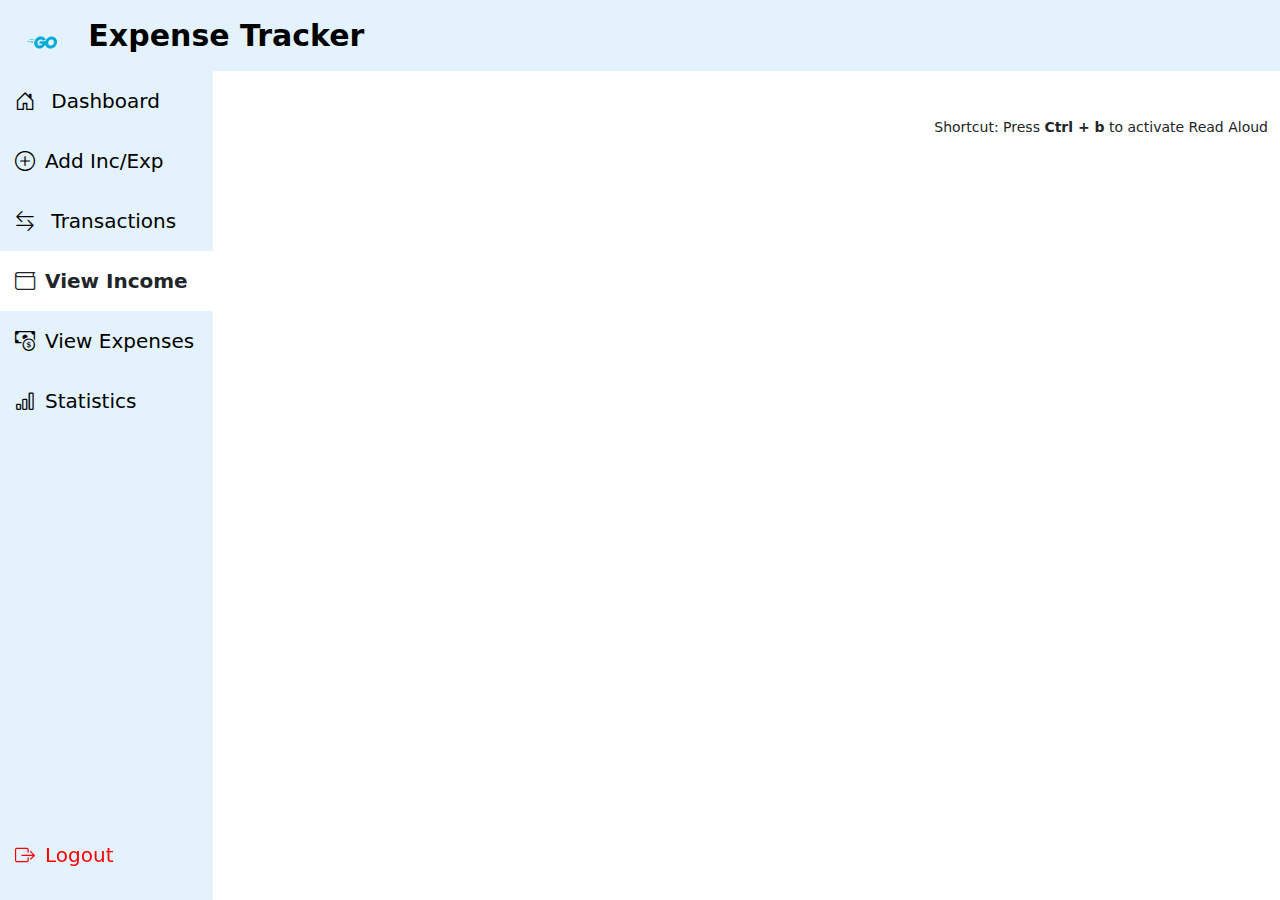
<file: viewinc.html>
<!DOCTYPE html>
<html lang="en">

<head>
    <meta charset="UTF-8">
    <meta name="viewport" content="width=device-width, initial-scale=1.0">
    <title>View Income</title>
    <link href="https://cdn.jsdelivr.net/npm/bootstrap@5.3.0-alpha1/dist/css/bootstrap.min.css" rel="stylesheet">
    <link href="https://cdn.jsdelivr.net/npm/bootstrap-icons/font/bootstrap-icons.css" rel="stylesheet">

    <link rel="stylesheet" href="viewinc.css">
</head>
<header>
    <nav class="navbar fixed-top" style="background-color: #e3f2fd;">
        <div class="container-fluid">
            <a class="navbar-brand" href="#">
                <img src="logo.svg" alt="Logo" width="60" height="30" class="d-inline-block align-text-top">
                <span id="brand">Expense Tracker</span>
            </a>
            <span class="navbar-text" id="User_Name"></span>
            <button class="navbar-toggler d-md-none" type="button" data-bs-toggle="collapse" data-bs-target="#sidebar"
                aria-controls="sidebar" aria-expanded="false" aria-label="Toggle navigation">
                <span class="navbar-toggler-icon"></span>
            </button>
        </div>
    </nav>
</header>

<body style="display: flex;flex-direction: column;gap: 20px;">
    <div class="container-fluid">
        <div class="row">
            <!-- Sidebar -->
            <nav id="sidebar" class="col-md-3 col-lg-2 d-md-block sidebar collapse navbar-collapse">
                <div class="position-sticky">
                    <ul class="nav flex-column navbar-nav ms-auto mb-2 mb-lg-0">
                        <li class="nav-item">
                            <a id="invisible" class="nav-link" href="#">
                                <i class="bi bi-house-door"></i> Dashboard
                            </a>
                        </li>
                        <li class="nav-item">
                            <a class="nav-link" href="homepage.html">
                                <i class="bi bi-house-door"></i> Dashboard
                            </a>
                        </li>
                        <li class="nav-item">
                            <a class="nav-link" href="add-inc-exp.html">
                                <i class="bi bi-plus-circle"></i>Add Inc/Exp
                            </a>
                        </li>
                        <li class="nav-item">
                            <a class="nav-link" href="transactions.html">
                                <i class="bi bi-arrow-left-right"></i> Transactions
                            </a>
                        <li class="nav-item ">
                            <a class="nav-link active" href="viewinc.html">
                                <i class="bi bi-wallet"></i>View Income
                            </a>
                        </li>
                        <li class="nav-item">
                            <a class="nav-link" href="viewexp.html">
                                <i class="bi bi-cash-coin"></i>View Expenses
                            </a>
                        </li>
                        </li>
                        <li class="nav-item">
                            <a class="nav-link" href="stats.html">
                                <i class="bi bi-bar-chart"></i>Statistics
                            </a>
                        </li>
                    </ul>
                </div>

                <div class="position-absolute bottom-0 w-95">
                    <ul class="nav flex-column mb-3">
                        <li class="nav-item" id="logout">
                            <a class="nav-link" href="login.html">
                                <span id="lgout"><i class="bi bi-box-arrow-right"></i>Logout</span>
                            </a>
                        </li>
                    </ul>
                </div>
            </nav>

            <div class="text-end mt-4" style="margin-right: 10px; padding-top: 30px;">
                <button id="readAloudButton" class="btn btn-primary" hidden>Read Aloud</button>
                <p><small>Shortcut: Press <strong>Ctrl + b</strong> to activate Read Aloud</small></p>
            </div>
            <main class="col-md-9 ms-sm-auto col-lg-10 px-md-6 content" id="main">
            </main>
        </div>
    </div>
    <script src="https://cdn.jsdelivr.net/npm/@popperjs/core@2.11.6/dist/umd/popper.min.js"></script>
    <script src="https://cdn.jsdelivr.net/npm/bootstrap@5.1.3/dist/js/bootstrap.min.js"></script>
</body>
<script>

    let user = {};
    var totalExpense = 0;
    var totalincome = 0;
    function getUser() {
        const users = JSON.parse(localStorage.getItem('users')) || [];
        const currentUser = JSON.parse(localStorage.getItem('currentUser')) || {};

        if (user) {
            user = users.find(user => user.userName === currentUser.userName);
        } else {
            window.location.href = 'login.html';
        }
        let user_Name_doc = document.getElementById('User_Name');
        user_Name_doc.innerText = `Hi ${user.name}`


        let transactions = [...user.income];

        transactions = transactions.sort((a, b) => new Date(b.date) - new Date(a.date));
        // Group by month
        const groupedByMonth = transactions.reduce((acc, transaction) => {
            // Extract month and year from the date
            const date = new Date(transaction.date);
            const month = date.toLocaleString('default', { month: 'long' }); // e.g., "September"
            const year = date.getFullYear();

            // Create a key in "Month Year" format
            const key = `${month} ${year}`;

            // Initialize the array for this month if it doesn't exist
            if (!acc[key]) {
                acc[key] = [];
            }

            // Add the transaction to the respective month group
            acc[key].push(transaction);

            return acc;
        }, {});


        if (Object.entries(groupedByMonth).length > 0) {
            Object.entries(groupedByMonth).forEach(([key, transactions]) => {
                createTransactionList(transactions, key);
            })
        } else {
            showNoData()
        }
    }
    getUser();


    function showNoData() {
        let main = document.getElementById('main');

        let expenseListDIV = document.createElement('div');

        expenseListDIV.classList.add('card', 'col-lg-12');

        expenseListDIV.innerHTML = `<div style="height: 85vh;
                                            display: flex;
                                            align-items: center;
                                            justify-content: center;">
                                            
                                    <h1>No Data to Show</h1></div>`

        main.appendChild(expenseListDIV);
    }

    function createTransactionList(transactions, month) {

        //const ul = document.getElementById('expenseList');

        //let expenseListDIV = document.getElementById('expenseList-DIV');

        let main = document.getElementById('main');

        let expenseListDIV = document.createElement('div');

        expenseListDIV.classList.add('card', 'col-lg-12');


        let cardBodyDiv = document.createElement('div');
        cardBodyDiv.classList.add('card-body');
        cardBodyDiv.innerHTML = `<h3 class="card-title">
                                    <i class="bi bi-clock-history"></i>
                                    ${month}'s Income</h3>
                                    `
        transactions.forEach(transaction => {



            const ul = document.createElement('ul');
            ul.classList.add('list-group', 'list-group-flush');


            // Create the list item

            const li = document.createElement('li');
            li.classList.add('list-group-item', 'd-flex', 'justify-content-between', 'align-items-start');

            // Create the div for the transaction description
            const div = document.createElement('div');

            // Create the note span
            const noteSpan = document.createElement('span');
            noteSpan.innerText = transaction.note;

            // Create the date
            const dateSmall = document.createElement('small');
            dateSmall.classList.add('text-muted');
            dateSmall.innerText = transaction.date;

            // Create the category badge
            const badge = document.createElement('small');
            badge.classList.add('badge', transaction.type === 'INCOME' ? 'bg-success' : 'bg-danger');
            badge.innerText = transaction.category;

            // Append the details to the div
            div.appendChild(noteSpan);
            div.appendChild(document.createElement('br'));
            div.appendChild(dateSmall);
            div.appendChild(document.createElement('br'));
            div.appendChild(badge);

            // Create the amount span
            const amountSpan = document.createElement('span');
            amountSpan.classList.add(transaction.type === 'INCOME' ? 'text-success' : 'text-danger');
            amountSpan.innerText = `₹${transaction.amount.toLocaleString()}`;

            // Append the div and amount to the list item
            li.appendChild(div);
            li.appendChild(amountSpan);

            // Append the list item to the ul
            ul.appendChild(li);
            cardBodyDiv.appendChild(ul);

        });
        expenseListDIV.appendChild(cardBodyDiv)
        main.appendChild(expenseListDIV);
    }

     // Text-to-Speech Functionality
     const readAloudButton = document.getElementById('readAloudButton');
    let utterance;

    // Function to stop and restart the speech
    function startSpeech() {
        const content = document.getElementById('main').innerText; // Get the text content of the main area

        // If any speech is ongoing, stop it immediately
        window.speechSynthesis.cancel();  // Stop any ongoing speech

        // Create a new SpeechSynthesisUtterance instance for the new content
        utterance = new SpeechSynthesisUtterance(content);

        // When the speech is finished, reset utterance
        utterance.onend = function () {
            console.log('Speech has ended');
        };

        // Speak the content
        window.speechSynthesis.speak(utterance);
    }

    // Event listener for the "Read Aloud" button
    readAloudButton.addEventListener('click', startSpeech);

    // Add keyboard shortcut (Ctrl + R) to trigger text-to-speech
    document.addEventListener('keydown', function (event) {
        if (event.ctrlKey && event.key === 'b') {  // Ctrl + R to activate
            startSpeech();
        }
    });

</script>

</html>
</file>
<file: module2-solution/styles.css>
* {
    box-sizing: border-box;
}

body {
    font-family: Arial, sans-serif;
    margin: 0;
    padding: 0;
}

header {
    text-align: center;
    margin: 20px 0;
}

.menu-item {
    border: 1px solid black;
    margin: 10px;
    padding: 10px;
    color: white;
    position: relative;
}

.title {
    position: absolute;
    top: 10px;
    right: 10px;
    padding: 5px;
    border: 1px solid black;
}

/* Background colors */
.chicken {
    background-color: #e63946;
}

.beef {
    background-color: #f1faee;
}

.sushi {
    background-color: #a8dadc;
}

/* Desktop view */
@media (min-width: 992px) {
    .menu-item {
        width: calc(33.33% - 20px); /* Three equal sections with margin */
        float: left;
    }
}

/* Tablet view */
@media (max-width: 991px) and (min-width: 768px) {
    .menu-item {
        width: calc(50% - 20px); /* Two equal sections in the first row */
        float: left;
    }
    .menu-item:nth-child(3) {
        width: 100%; /* Third section takes full width */
        clear: both; /* Clear float for the new row */
    }
}

/* Mobile view */
@media (max-width: 767px) {
    .menu-item {
        width: 100%; /* Full width for mobile */
        float: none; /* Reset float */
    }
}
</file>
<file: add-inc-exp.css>
* {
  margin: 0;
  padding: 0;
  box-sizing: border-box;
  font-family: 'Poppins', sans-serif;
}

#brand {
  font-size: 150%;
  font-weight: bolder;
  margin: 10px;
}

.active {
  background-color: white;
  font-weight: bolder;
}

.navbar {
  z-index: 10;
}

.navbar-text {
  font-weight: bold;
  color: black;
}

.sidebar {
  margin-top: -30px;
  height: 100vh;
  min-width: 210px;
  background-color: #e3f2fd;
  position: fixed;
  z-index: 1;
  padding: 0%;

}

#invisible {
  color: #e3f2fd;
}

#invisible:hover {
  background-color: #e3f2fd;
  color: #e3f2fd;
}

.bottom-0 {
  margin-bottom: 10px;
}

.sidebar .nav-link {
  color: black;
  font-size: 125%;
  padding: 15px;
}

.sidebar .nav-link:hover {
  background-color: #97c9ff;
}

.bi {
  margin-right: 10px;
}

#lgout {
  color: red;
}

#logout {
  width: 250px;
}

#logout:hover {
  width: 250px;
}

.main-content {
  flex-grow: 1;
  padding: 20px;
}

header {
  display: flex;
  justify-content: space-between;
  align-items: center;
  background-color: #fff;
  padding: 20px;
  border-bottom: 1px solid #e6e6e6;
}

.header-links a {
  text-decoration: none;
  color: #555;
  margin-left: 20px;
}

::selection {
  background: #1a75ff;
  color: #fff;
}

.wrapper {
  overflow: hidden;
  max-width: 80%;
  background: #fff;
  padding: 50px;
  border-radius: 15px;
  box-shadow: 0px 0px 30px rgba(0, 0, 0, 0.311);
  margin-left: 10%;
  margin-top: 5%;
  margin-right: 10%;

}

.wrapper .title-text {
  display: flex;
  width: 200%;
}

.wrapper .title {
  width: 50%;
  font-size: 35px;
  font-weight: 600;
  text-align: center;
  transition: all 0.6s cubic-bezier(0.68, -0.55, 0.265, 1.55);
}

.wrapper .slide-controls {
  position: relative;
  display: flex;
  height: 50px;
  width: 100%;
  overflow: hidden;
  margin: 10px 0 10px 0;
  justify-content: space-between;
  border: 1px solid lightgrey;
  border-radius: 15px;
}

.slide-controls .slide {
  height: 100%;
  width: 100%;
  color: #fff;
  font-size: 18px;
  font-weight: 500;
  text-align: center;
  line-height: 48px;
  cursor: pointer;
  z-index: 1;
  transition: all 0.6s ease;
}

.slide-controls label.signup {
  color: #000;
}

.slide-controls .slider-tab {
  position: absolute;
  height: 100%;
  width: 50%;
  left: 0;
  z-index: 0;
  border-radius: 15px;
  background-color: #0dd1d1;
  transition: all 0.6s cubic-bezier(0.68, -0.55, 0.265, 1.55);
}

input[type="radio"] {
  display: none;
}

#signup:checked~.slider-tab {
  left: 50%;
}

#signup:checked~label.signup {
  color: #fff;
  cursor: default;
  user-select: none;
}

#signup:checked~label.login {
  color: #000;
}

#login:checked~label.signup {
  color: #000;
}

#login:checked~label.login {
  cursor: default;
  user-select: none;
}

.wrapper .form-container {
  width: 100%;
  overflow: hidden;
}

.form-container .form-inner {
  display: flex;
  width: 200%;
}

.form-container .form-inner form {
  width: 50%;
  transition: all 0.6s cubic-bezier(0.68, -0.55, 0.265, 1.55);
}

.form-inner form .field {
  height: 50px;
  width: 100%;
  margin-top: 20px;
  padding: 0px;
}

.form-inner form .field input,
select,
textarea {
  height: 100%;
  width: 100%;
  outline: none;
  padding-left: 15px;
  border-radius: 15px;
  border: 1px solid lightgrey;
  border-bottom-width: 2px;
  font-size: 17px;
  transition: all 0.3s ease;
}

.form-inner form .field textarea {
  height: 60px;
}

.form-inner form .field input:focus {
  border-color: #a7caff;
  /* box-shadow: inset 0 0 3px #fb6aae; */
}

#place {
  color: #999;
}

.form-inner form .field input::placeholder {
  color: #999;
  transition: all 0.3s ease;
}

.form-inner form .field textarea::placeholder {
  color: #999;
  transition: all 0.3s ease;
}

form .field input:focus::placeholder {
  color: #999;
}

form .field textarea:focus::placeholder {
  color: #999;
}

.form-inner form .pass-link {
  margin-top: 5px;
}

.form-inner form .signup-link {
  text-align: center;
  margin-top: 30px;
}

.form-inner form .pass-link a,
.form-inner form .signup-link a {
  color: #1a75ff;
  text-decoration: none;
}

.form-inner form .pass-link a:hover,
.form-inner form .signup-link a:hover {
  text-decoration: underline;
}

form .btn {
  height: 50px;
  width: 100%;
  border-radius: 15px;
  position: relative;
  overflow: hidden;
}

form .btn .btn-layer {
  height: 100%;
  width: 300%;
  position: absolute;
  left: -100%;
  background-color: #07afaf;
  border-radius: 15px;
  transition: all 0.4s ease;
}

form .btn:hover .btn-layer {
  left: 0;
}

form .btn input[type="submit"] {
  height: 100%;
  width: 100%;
  z-index: 1;
  position: relative;
  background: none;
  border: none;
  color: #fff;
  padding-left: 0;
  border-radius: 15px;
  font-size: 20px;
  font-weight: 500;
  cursor: pointer;
}

@media (max-width:530px) {
  .wrapper {
    min-width: 95%;
    width: 60vw;
  }

  #brand {
    font-size: medium;
    margin: 0;
  }

  .popUp.show {
    width: 80%;
    z-index: 9;
    opacity: 1;
    visibility: visible;
  }

}
</file>
<file: tlogin.css>
body{
	margin:0;
	background-image:url(login.png);
	font:600 16px/18px 'Open Sans',sans-serif;
}
*,:after,:before{box-sizing:border-box}
.clearfix:after,.clearfix:before{content:'';display:table}
.clearfix:after{clear:both;display:block}
a{color:inherit;text-decoration:none}

.login-wrap{
	
	margin-top: 10vh;
	margin-left: auto;
	margin-right: 5%;
	max-width:30vw;
	min-width: 25vw;
	min-height:100vh;
	position:relative;
	background-color: rgba(0, 0, 0, 0.5); /* Semi-transparent background color */
    backdrop-filter: blur(10px);
	box-shadow:0 12px 15px 0 rgba(0,0,0,.24),0 17px 50px 0 rgba(0,0,0,.19);
	border-radius: 3%;
	
}
.login-html{
	width:100%;
	height:100%;
	position:absolute;
	padding:8% 7% 3% 7%;
	background-color: rgba(35, 35, 35, 0.5);
	border-radius: 3%;
}

.login-html .sign-in-htm{
	margin-top: 5vh;
	min-height: 50vh;
}

.login-html .sign-in-htm,
.login-html .sign-up-htm{
	top:0;
	left:0;
	right:0;
	bottom:0;
	position:absolute;
	transform:rotateY(180deg);
	backface-visibility:hidden;
	transition:all .4s linear;
}
.login-html .sign-in,
.login-html .sign-up,
.login-form .group .check{
	display:none;
}
.login-html .tab,
.login-form .group .label,
.login-form .group .button{
	text-transform:uppercase;
}
.login-html .tab{
	font-size:22px;
	margin-right:15px;
	padding-bottom:5px;
	margin:0 15px 10px 0;
	display:inline-block;
	border-bottom:2px solid transparent;
}
.login-html .sign-in:checked + .tab,
.login-html .sign-up:checked + .tab{
	color:#fff;
	border-color:#000000;
}

.login-html .sign-in + .tab,
.login-html .sign-up + .tab{
	color:#878585;
}
.login-form{
	min-height:345px;
	position:relative;
	perspective:1000px;
	transform-style:preserve-3d;
}
.login-form .group{
	margin-bottom:2%;
}

.login-form .group .select,
.login-form .group .input,
.login-form .group .button{
	width:100%;
	color:#fff;
	display:block;
}

.login-form .group .input::placeholder
{
	color: white;
}


.login-form .group .select span .place{
	color: grey;
}

.login-form .group .input,
.login-form .group .select,
.login-form .group .button{
	border:none;
	padding:15px 20px;
	border-radius:25px;
	background:rgba(255, 255, 255, 0);
}

.login-form .group .select option{
	background-color: rgba(0, 0, 0, 0.71);
	backdrop-filter: blur(10px);
}

.login-form .group input[data-type="password"]{
	text-security:circle;
	-webkit-text-security:circle;
}

.login-form .group .button{
	background:#1161ee;
}


.login-html .sign-in:checked + .tab + .sign-up + .tab + .login-form .sign-in-htm{
	transform:rotate(0);
}
.login-html .sign-up:checked + .tab + .login-form .sign-up-htm{
	transform:rotate(0);
}

.hr{
	height:5px;
	margin:10px 0 10px 0;
	background:rgba(255,255,255,.2);
}
.foot-lnk{
	color: white;
	text-align:center;
}


.input-error {
	border: 1px solid red;
}

.error-message {
	color: rgba(0, 0, 0, 0);
	font-size: 12px;
	margin-top: 5px;
	
	text-align: center;
	font-size: x-small;
}

.login-error-message {
	color: red;
	font-size: 12px;
	margin-top: 5px;
	color: rgba(0, 0, 0, 0); /* Semi-transparent background color */
    backdrop-filter: blur(10px);
	text-align: center;
	font-size: x-small;
}

input:focus {
	border-color: initial;
}

input{
	margin: 5px auto;
}

.popUp {
position: absolute;
height: 25vh;
width: 25vw;
top: 50%;
left: 50%;
transform: translate(-50%, -50%); 
background: azure;
border: #000000 solid 1px;
border-radius: 10px;
opacity: 0; 
visibility: hidden; 
transition: opacity 0.5s ease, visibility 0.5s ease; 
justify-content: center; 
align-items: center;
flex-direction: column;
display: flex; 
}

.popUp.show {
	opacity: 1; 
	visibility: visible; 
}


@media only screen and (max-width: 992px) {
	.login-wrap{
		margin-left: auto;
		margin-right: auto;
		max-width: 60vw;
	}

	.popUp.show {
		width: 80%;
		z-index: 9;
		opacity: 1; 
		visibility: visible; 
	}
}
</file>
<file: homepage.css>
* {
  margin: 0;
  padding: 0;
  box-sizing: border-box;
  font-family: 'Poppins', sans-serif;
}

.navbar-brand {
  cursor: default;
}

#brand {
  font-size: 150%;
  font-weight: bolder;
  margin: 10px;
}

a {
  text-decoration: none;
  color: white;
}

.active {
  background-color: white;
  font-weight: bold;
}

.navbar-text {
  font-weight: bold;
  color: black;
}

#logout {
  width: 230px;
}

.sidebar {
  margin-top: -50px;
  height: 100vh;
  min-width: 210px;
  background-color: #e3f2fd;
  position: fixed;
  z-index: 1;
  padding: 0%;
}

.sidebar .nav-link {
  color: black;
  font-size: 125%;
  padding: 15px;
}

.sidebar .nav-link:hover {
  background-color: #97c9ff;
}

#invisible {
  color: #e3f2fd;
}

#invisible:hover {
  background-color: #e3f2fd;
  color: #e3f2fd;
}

.bi {
  margin-right: 10px;
}

.bottom-0 {
  margin-bottom: 10px;
}

#lgout {
  color: red;
}

#logout {
  width: 250px;
}

#logout:hover {
  width: 250px;
}

.content {
  padding: 20px;
}

.main-content {
  padding: 20px;
}

header {
  display: flex;
  justify-content: space-between;
  align-items: center;
  background-color: #fff;
  padding: 20px;
  border-bottom: 1px solid #e6e6e6;
}

.header-links a {
  text-decoration: none;
  color: #555;
  margin-left: 20px;
}

.cards {
  display: flex;
  margin-bottom: 40px;
}

.card {
  background-color: #fff;
  padding: 12px;
  margin: 0.3%;
  margin-bottom: 10px;
  border-radius: 10px;
  box-shadow: 0 4px 6px rgba(0, 0, 0, 0.1);
  flex: 1;
  text-align: center;
}

.card .text-success,
.text-danger {
  font-size: larger;
}

@media(max-width:476px) {
  #brand {
    font-size: medium;
    margin: 0;
  }

  .cards {
    display: table-row;
    align-items: center;
  }

  .card {
    width: 80vw;
  }
}

@media (min-width:477px) and (max-width: 767px) {
  .cards {
    display: table-row;
  }

  .card {
    width: 85vw;
    margin-bottom: 20px;
  }
}


@media (min-width:768px) and (max-width:991px) {
  .content {
    margin-left: 7%;
  }

  .card {
    width: 60vw;
  }
}

@media (min-width:992px) and (max-width:1199px) {
  .cards {
    width: 70vw;
  }

  .card {
    width: 70vw;
  }

  .content {
    margin-left: 7%;
  }
}

@media (min-width:1200px) {
  .card {
    width: 78vw;
    justify-content: center;
  }

  .cards {
    width: 78vw;
  }
}
</file>
<file: transactions.css>
* {
  margin: 0;
  padding: 0;
  box-sizing: border-box;
}

.navbar-brand {
  cursor: default;
}

#brand {
  font-size: 150%;
  font-weight: bolder;
  margin: 10px;
}

.active {
  background-color: white;
  font-weight: bold;
}

.navbar-text {
  font-weight: bold;
  color: black;
}

#logout {
  width: 230px;
}

.sidebar {
  margin-top: -50px;
  height: 100vh;
  min-width: 210px;
  background-color: #e3f2fd;
  position: fixed;
  z-index: 1;
  padding: 0%;
}

.sidebar .nav-link {
  color: black;
  font-size: 125%;
  padding: 15px;
}

.sidebar .nav-link:hover {
  background-color: #97c9ff;
}

#invisible {
  color: #e3f2fd;
}

#invisible:hover {
  background-color: #e3f2fd;
  color: #e3f2fd;
}

.bi {
  margin-right: 10px;
}

.bottom-0 {
  margin-bottom: 10px;
}

#lgout {
  color: red;
}

#logout {
  width: 250px;
}

#logout:hover {
  width: 250px;
}

.main-content {
  flex-grow: 1;
  padding: 20px;
}

header {
  display: flex;
  justify-content: space-between;
  align-items: center;
  background-color: #fff;
  padding: 20px;
  border-bottom: 1px solid #e6e6e6;
}

.header-links a {
  text-decoration: none;
  color: #555;
  margin-left: 20px;
}

.card {
  background-color: #fff;
  padding: 12px;
  margin: 0.3%;
  width: 80vw;
  margin-top: 3%;
  border-radius: 10px;
  box-shadow: 0 4px 6px rgba(0, 0, 0, 0.1);
  flex: 1;
}

.closeIcon {
  margin-left: 10px;
  cursor: pointer;
}

.card .text-success,
.text-danger {
  font-size: larger;
}

@media(max-width:460px) {
  #brand {
    font-size: medium;
    margin: 0;
  }

  .card {
    margin-top: 6%;
    margin-left: 10%;
  }
}

@media (min-width:461px) and (max-width: 767px) {
  .card {
    margin-top: 6%;
    margin-left: 10%;
  }
}

@media (min-width:768px) and (max-width:991px) {
  .card {
    width: 65vw;
    margin-left: 5%;
    margin-top: 6%;
  }
}

@media (min-width:992px) and (max-width:1199px) {
  .card {
    margin-left: 5%;
    width: 75vw;
  }
}

@media (min-width:1200px) {}
</file>
<file: viewexp.css>
* {
    margin: 0;
    padding: 0;
    box-sizing: border-box;
}

#brand{
    font-size: 150%;
    font-weight: bolder;
    margin: 10px;
}

.navbar-brand{
  cursor:default;
}

.active {
  background-color: white;
  font-weight: bold;
}

.navbar-text{
    font-weight: bold;
    color: black;
}

.sidebar {
  margin-top: -50px;
  height: 100vh;
  min-width: 210px;
  background-color: #e3f2fd;
  position: fixed;
  z-index: 1;
  padding: 0%;
}

  .sidebar .nav-link {
    color: black;
    font-size: 125%;
    padding: 15px;
  }
  .sidebar .nav-link:hover {
    background-color:  #97c9ff;
  }

  #invisible{
    color: #e3f2fd;
  }
  #invisible:hover{
    background-color: #e3f2fd;
    color: #e3f2fd;
  }

  .bi{
    margin-right: 10px;
  }

  .bottom-0{
    margin-bottom: 10px;
  }

  #lgout{
    color: red;
  }

  #logout {
    width: 255px;
  }
  
  #logout:hover {
    width: 255px;
  }
  
.main-content {
    flex-grow: 1;
    padding: 20px;
}

header {
    display: flex;
    justify-content: space-between;
    align-items: center;
    background-color: #fff;
    padding: 20px;
    border-bottom: 1px solid #e6e6e6;
}

.header-links a {
    text-decoration: none;
    color: #555;
    margin-left: 20px;
}

.card {
    background-color: #fff;
    padding: 12px;
    margin: 0.3%;
    margin-top: 3%;
    border-radius: 10px;
    box-shadow: 0 4px 6px rgba(0, 0, 0, 0.1);
    flex: 1;
}

.card .text-success,.text-danger{
    font-size: larger;
}

@media(max-width:460px){
  #brand{
    font-size: medium;
    margin: 0;
  }
}

@media (min-width:461px) and (max-width: 767px){
  .card{
    margin-top: 6%;
    /* margin-left: 10%; */
  }
}

@media (min-width:768px) and (max-width:991px){
  .card{
    width:65vw;
    margin-left:5%;
    margin-top: 6%;
  }
}

@media (min-width:992px) and (max-width:1199px){
  .card{
    margin-left: 5%;
    width: 75vw;
  }
}

@media (min-width:1200px){

}
</file>
<file: viewinc.css>
* {
    margin: 0;
    padding: 0;
    box-sizing: border-box;
}

#brand{
    font-size: 150%;
    font-weight: bolder;
    margin: 10px;
}

.navbar-brand{
  cursor:default;
}

.active {
  background-color: white;
  font-weight: bold;
}

.navbar-text{
    font-weight: bold;
    color: black;
}

.sidebar {
  margin-top: -50px;
  height: 100vh;
  min-width: 210px;
  background-color: #e3f2fd;
  position: fixed;
  z-index: 1;
  padding: 0%;
}
  .sidebar .nav-link {
    color: black;
    font-size: 125%;
    padding: 15px;
  }
  .sidebar .nav-link:hover {
    background-color: #97c9ff;
  }

  #invisible{
    color: #e3f2fd;
  }
  #invisible:hover{
    background-color: #e3f2fd;
    color: #e3f2fd;
  }

  .bi{
    margin-right: 10px;
  }

  .bottom-0{
    margin-bottom: 10px;
  }

  #lgout{
    color: red;
  }

  #logout {
    width: 255px;
  }
  
  #logout:hover {
    width: 255px;
  }

.main-content {
    flex-grow: 1;
    padding: 20px;
}

header {
    display: flex;
    justify-content: space-between;
    align-items: center;
    background-color: #fff;
    padding: 20px;
    border-bottom: 1px solid #e6e6e6;
}

.header-links a {
    text-decoration: none;
    color: #555;
    margin-left: 20px;
}

.card {
    background-color: #fff;
    padding: 12px;
    margin: 0.3%;
    margin-top: 3%;
    border-radius: 10px;
    box-shadow: 0 4px 6px rgba(0, 0, 0, 0.1);
    flex: 1;
}

.card .text-success,.text-danger{
    font-size: larger;
}

@media(max-width:460px){
  #brand{
    font-size: medium;
    margin: 0;
  }
}

@media (min-width:461px) and (max-width: 767px){
  .card{
    margin-top: 6%;
    /* margin-left: 10%; */
  }
}

@media (min-width:768px) and (max-width:991px){
  .card{
    width:65vw;
    margin-left:5%;
    margin-top: 6%;
  }
}

@media (min-width:992px) and (max-width:1199px){
  .card{
    margin-left: 5%;
    width: 75vw;
  }
}

@media (min-width:1200px){

}
</file>
